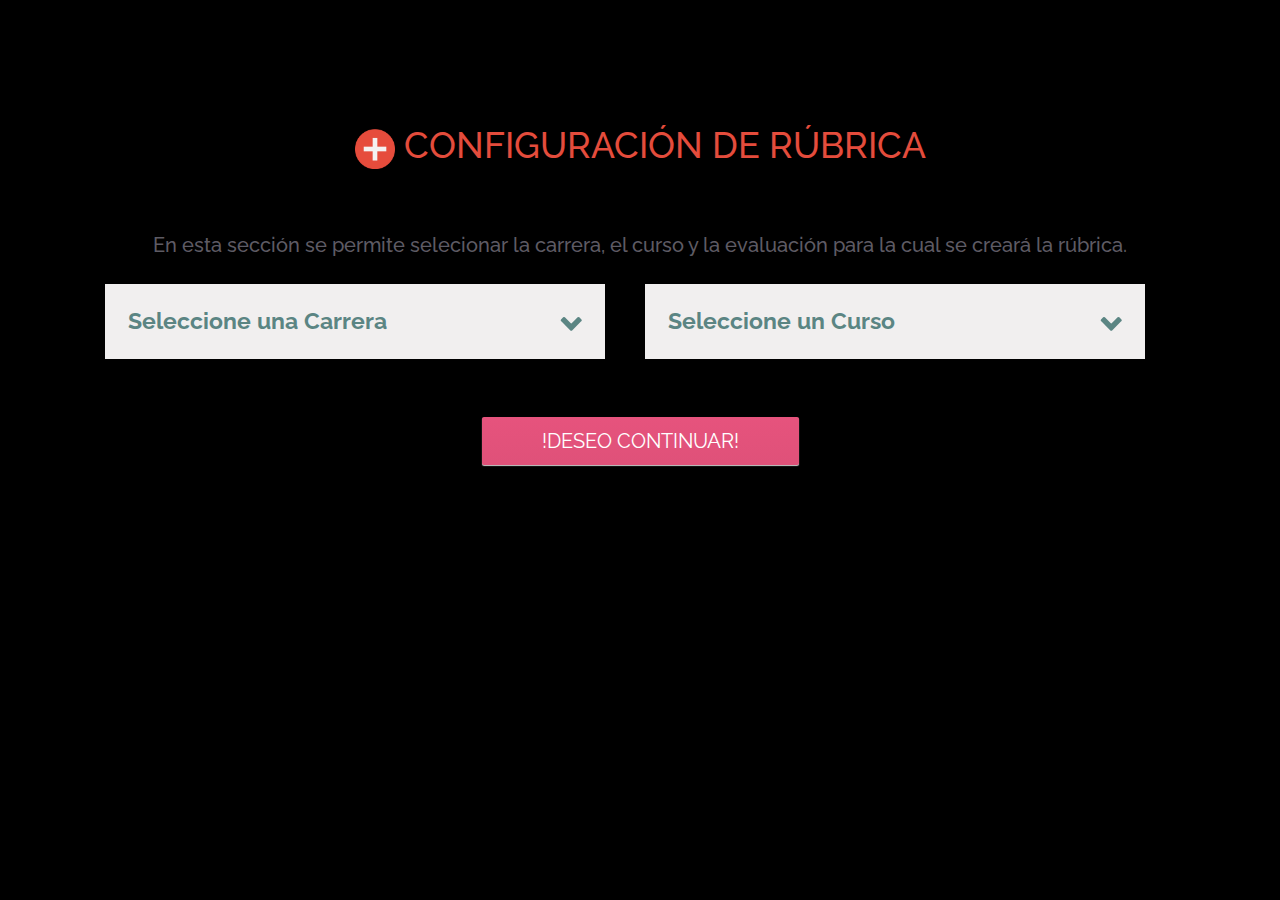
<file: index.html>
<!DOCTYPE html>
<html lang="">
	<head>
		<meta charset="utf-8">
		<meta http-equiv="X-UA-Compatible" content="IE=edge">
		<meta name="viewport" content="width=device-width, initial-scale=1">
		<title>Title Page</title>

		<!-- Bootstrap CSS -->
        <link rel="stylesheet" href="https://maxcdn.bootstrapcdn.com/bootstrap/4.0.0-beta/css/bootstrap.min.css" >
		<link href='http://fonts.googleapis.com/css?family=Raleway:400,300,700' rel='stylesheet' type='text/css'>
		<link rel="shortcut icon" href="../favicon.ico">
		<link rel="stylesheet" type="text/css" href="css/normalize.css" />
        <!--<link rel="stylesheet" type="text/css" href="css/demo.css" />-->
        <link rel="stylesheet" type="text/css" href="css/style.css">
		<link rel="stylesheet" type="text/css" href="css/cs-select.css" />
        <link rel="stylesheet" type="text/css" href="css/cs-skin-elastic.css" />
        <link href="css/styleButton.css" rel="stylesheet" />
        

		<!-- HTML5 Shim and Respond.js IE8 support of HTML5 elements and media queries -->
		<!-- WARNING: Respond.js doesn't work if you view the page via file:// -->
		<!--[if lt IE 9]>
			<script src="https://oss.maxcdn.com/libs/html5shiv/3.7.2/html5shiv.min.js"></script>
			<script src="https://oss.maxcdn.com/libs/respond.js/1.4.2/respond.min.js"></script>
        <![endif]-->
        
        <style>
            .titulo_creacion{
                color:#e44c3c;
            }
        </style>
	</head>
	<body>
        
        <div class="container">
            <div class="panel panel-default">
                  <div class="panel-heading">
                        
                        
                        <h1 class="titulo_creacion"><img src="img/agregar.png" class="img-responsive" alt="icono agregar" width="40"> CONFIGURACIÓN DE RÚBRICA</h1>
                        <h5 class="panel-title">En esta sección se permite selecionar la carrera, el curso y la evaluación para la cual se creará la rúbrica.</h5>
                        <br/>
                  </div>
                  <div class="panel-body">
                      
                      <div class="col-xs-12 col-sm-12 col-md-12 col-lg-12 row">
                          <div class="col-xs-6 col-sm-6 col-md-6 col-lg-6">
                            <select class="cs-select cs-skin-elastic">
                                <option value="" disabled selected>Seleccione una Carrera</option>
                                <option value="france" data-class="icon-software">Ingeniería de Software</option>
                                <option value="brazil" data-class="icon-sistemas">Ingeniería de Sistemas</option>
                                <option value="argentina" data-class="icon-ciencias">Ciencias de la Comp.</option>
                            </select>
                          </div>
                          <div class="col-xs-6 col-sm-6 col-md-6 col-lg-6">
                            <select class="cs-select cs-skin-elastic">
                                <option value="" disabled selected>Seleccione un Curso</option>
                                <option value="france" data-class="icon-curso">Taller de Proyecto I</option>
                                <option value="brazil" data-class="icon-curso">Taller de Proyecto II</option>
                            </select>
                              
                          </div>
                      </div>
                        <br/>
                        <br/>
                        <br/>
                      <div class="col-xs-12 col-sm-12 col-md-12 col-lg-12">
                                            
                            <a id="submitButton" href="#" class="progress-button red">!DESEO CONTINUAR!</a>

                            <!--
                          <div class="col-xs-6 col-sm-6 col-md-6 col-lg-6">
                              
                            <a id="actionButton" href="#" class="progress-button green" data-loading="Working.." data-finished="Finished!" data-type="background-bar">Action!</a>

                            <a id="generateButton" href="#" class="progress-button red" data-loading="Generating.." data-finished="Download" data-type="background-vertical">Generate</a>

                            <h1>Progress Control</h1>

                            <a id="controlButton" href="#" class="progress-button">Start</a>

                            <div class="control-area">
                                <a class="command increment">Increment</a>
                                <a class="command set-to-1">Set to 1%</a>
                                <a class="command set-to-50">Set to 50%</a>
                                <a class="command finish">Finish</a>
                            </div>
                          </div>
                          <div class="col-xs-6 col-sm-6 col-md-6 col-lg-6">
                              
                          </div>-->
                      </div>
                      

                  </div>
            </div>
        </div>
        
		<!-- jQuery -->
        <!-- Bootstrap JavaScript -->
        <script src="https://ajax.googleapis.com/ajax/libs/jquery/2.2.4/jquery.min.js"></script>
        <script src="https://maxcdn.bootstrapcdn.com/bootstrap/3.3.6/js/bootstrap.min.js" ></script>
		<script src="js/classie.js"></script>
        <script src="js/selectFx.js"></script>
		<script src="js/scriptButton.js"></script>

		<script>
			(function() {
				[].slice.call( document.querySelectorAll( 'select.cs-select' ) ).forEach( function(el) {	
					new SelectFx(el);
				} );
			})();
        </script>

        <script>

            $(document).ready(function(){
                

                $("#submitButton").click(function(){
                        
                    setTimeout( function(){ 
                        window.location.href = "demo.html";
                    }  , 2500 );
                });
                

            });

        </script>

        
	</body>
</html>
</file>
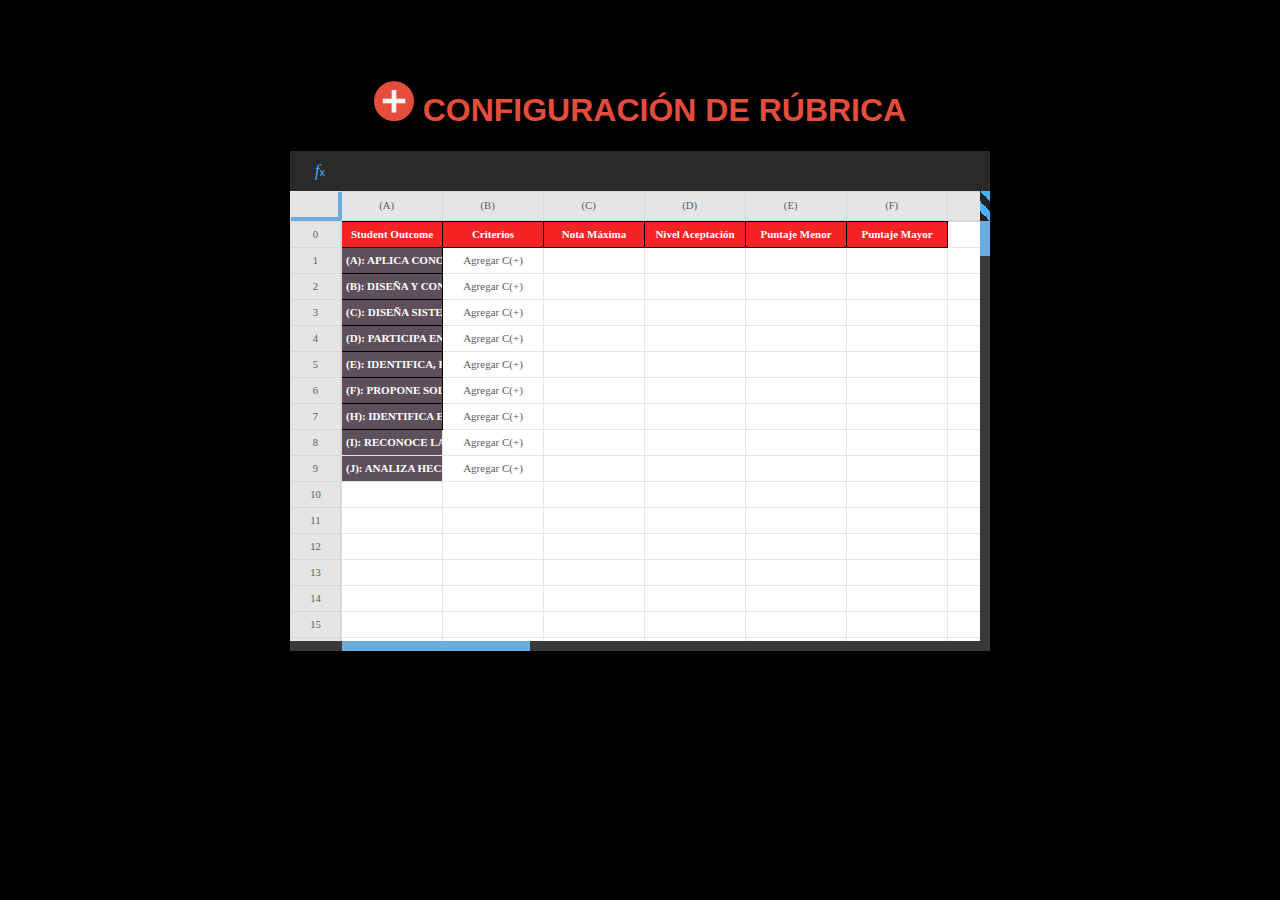
<file: demo.html>
﻿<!DOCTYPE html>
<html>
<head>
    <script src="https://ajax.googleapis.com/ajax/libs/jquery/2.1.3/jquery.min.js"></script>
    <link rel="stylesheet" type="text/css" href="css/style.css">
    <link href="css/ip.grid.css" rel="stylesheet" />

    <script>

        $(document).ready(function () {

            $('#demo').ip_Grid({ rows: 10000,  cols: 10 });

            $('#demo').ip_CellInput({ valueRAW:'Student Outcome', row: 0, col: 0 })
            
            //Rellenar los datos en duro
            $('#demo').ip_CellInput({ valueRAW:"(A): APLICA CONOCIMIENTOS DE MATEMÁTICAS, CIENCIAS, COMPUTACIÓN E INGENIERÍA", row: 1, col: 0 })   
            $('#demo').ip_CellInput({ valueRAW:"(B): DISEÑA Y CONDUCE EXPERIMENTOS EN BASE AL ANÁLISIS E INTERPRETACIÓN DE DATOS.", row: 2, col: 0 })   
            $('#demo').ip_CellInput({ valueRAW:"(C): DISEÑA SISTEMAS, COMPONENTES O PROCESOS PARA ENCONTRAR SOLUCIONES EN LA ATENCIÓN DE NECESIDADES TENIENDO EN CUENTA RESTRICCIONES ECONÓMICAS, SOCIALES, POLÍTICAS, ÉTICAS, DE SALUD Y SEGURIDAD Y OTRAS PROPIAS DEL ENTORNO EMPRESARIAL.", row: 3, col: 0 })  
            $('#demo').ip_CellInput({ valueRAW:"(D): PARTICIPA EN EQUIPOS MULTIDISCIPLINARIOS DESARROLLANDO SUS TAREAS CON PROFESIONALES DE DIFERENTES ESPECIALIDADES O DOMINIOS DE APLICACIÓN.", row: 4, col: 0 })  
            $('#demo').ip_CellInput({ valueRAW:"(E): IDENTIFICA, FORMULA Y RESUELVE PROBLEMAS DE INGENIERÍA.", row: 5, col: 0 })  
            $('#demo').ip_CellInput({ valueRAW:"(F): PROPONE SOLUCIONES EN INGENIERÍA DE SOFTWARE CON RESPONSABILIDAD PROFESIONAL Y ÉTICA", row: 6, col: 0 })  
            $('#demo').ip_CellInput({ valueRAW:"(H): IDENTIFICA EL IMPACTO DE LAS SOLUCIONES de software en el contexto global, económico y del entorno en la sociedad", row: 7, col: 0 })  
            $('#demo').ip_CellInput({ valueRAW:"(I): RECONOCE LA NECESIDAD DE MANTENER SUS CONOCIMIENTOS ACTUALIZADOS.", row: 8, col: 0 })  
            $('#demo').ip_CellInput({ valueRAW:" (J): ANALIZA HECHOS DEL MUNDO CONTEMPORÁNEO IDENTIFICANDO EL IMPACTO EN EL DESEMPEÑO PROFESIONAL DE INGENIERÍA.", row: 9, col: 0 })  




            //Header textos 
            $('#demo').ip_CellInput({ valueRAW:'Criterios', row: 0, col: 1 })
            $('#demo').ip_CellInput({ valueRAW:'Nota Máxima', row: 0, col: 2 })
            $('#demo').ip_CellInput({ valueRAW:'Nivel Aceptación', row: 0, col: 3 })
            $('#demo').ip_CellInput({ valueRAW:'Puntaje Menor', row: 0, col: 4 })
            $('#demo').ip_CellInput({ valueRAW:'Puntaje Mayor', row: 0, col: 5 })
            $('#demo').ip_CellInput({ valueRAW:'Agregar C(+)', row: 1, col: 1 })
            $('#demo').ip_CellInput({ valueRAW:'Agregar C(+)', row: 2, col: 1 })
            $('#demo').ip_CellInput({ valueRAW:'Agregar C(+)', row: 3, col: 1 })
            $('#demo').ip_CellInput({ valueRAW:'Agregar C(+)', row: 4, col: 1 })
            $('#demo').ip_CellInput({ valueRAW:'Agregar C(+)', row: 5, col: 1 })
            $('#demo').ip_CellInput({ valueRAW:'Agregar C(+)', row: 6, col: 1 })
            $('#demo').ip_CellInput({ valueRAW:'Agregar C(+)', row: 7, col: 1 })
            $('#demo').ip_CellInput({ valueRAW:'Agregar C(+)', row: 8, col: 1 })
            $('#demo').ip_CellInput({ valueRAW:'Agregar C(+)', row: 9, col: 1 })

            $('#demo').ip_FormatCell({ style:'font-weight:bold; background-color:#f52424; color:white;',range:[{ startRow:0, startCol:0, endRow:0, endCol:5 }] })
            $('#demo').ip_FormatCell({ style:'font-weight:bold; background-color:#5d505b; color:white;',range:[{ startRow:1, startCol:0, endRow:9, endCol:0 }] })

            $('#demo').ip_Border({ borderSize:'1', borderPlacement:'all', range:[{ startRow:0, startCol:0, endRow:0, endCol:5 }] })
            $('#demo').ip_Border({ borderSize:'1', borderPlacement:'all', range:[{ startRow:0, startCol:0, endRow:7, endCol:0 }] })

            //$('#demo').ip_FormatCell({ style:'background-color:green; color:white;',range:[{ startRow:1, startCol:1, endRow:1, endCol:1 }] })

            var columnaNotamaximaAgregada = false;
            var columnAnterior= -1;
            var rowAnterior = -1;

            var SectionCriterio = "SECTIONCRITERIO";
            var SectionNivel = "SECTIONNIVEL";

            var ColOutcome = 0;
            var ColCriterio =1;
            var ColNotaMaxima = 2;
            var ColNivelAceptacion=3;
            var ColPuntajeMenor = 4;
            var ColPuntajeMayor = 5; 


            //Variable para considerar un row más cuando agregas un nuevo NIvel o Criterio
            var NewRow = false;
            
            var NewRowCriterio = -1;
            var NewRowNivel = -1; 



            var data =[];
            var dataAltura=[];

            function initOutcome(){
                 for(var i=0;i<9;i++){
                      data[i]=[];
                 }
            }
            initOutcome();
            function NivelAceptacion(nivelAceptacion, puntajeMenor, puntajeMayor){
                 return  {nivelAceptacion:nivelAceptacion, puntajeMenor:puntajeMenor, puntajeMayor :puntajeMayor};
            }
            function Criterio(nombreCriterio,notaMaxima, niveles){
                 return {nombre:nombreCriterio , notaMaxima: notaMaxima, niveles:[]};
            }
            function PushNivelEnCriterio(OutcomeIndex,CriterioIndex, nivel){

                 if(data==null)return;
                 if(data[OutcomeIndex].length==0)return;
                 if(data[OutcomeIndex].length<CriterioIndex) return;

                 data[OutcomeIndex][CriterioIndex].niveles.push(nivel);

                 if(dataAltura[OutcomeIndex]!=null)
                  dataAltura[OutcomeIndex] = dataAltura[OutcomeIndex]+ 1;
                 else
                    dataAltura[OutcomeIndex] = 1;

            }
            function PushCriterio(OutcomeIndex, criterio){
                data[OutcomeIndex].push(criterio);
            }
            function getCriterio(OutcomeIndex,CriterioIndex){
                 return data[OutcomeIndex][CriterioIndex];
            }

            function getNivel(OutcomeIndex,CriterioIndex,NivelIndex){

                 return data[OutcomeIndex][CriterioIndex][NivelIndex];
            }

            function onFocusOutcome(row){

                var altura= 0 ;

                for(var i=0;i<data.length;i++){
                    //log("****************Outcome " + i + ":");
                    var cantCriterios = data[i].length;
                    //log("Cantidad Criterios: " + cantCriterios);
                    if(cantCriterios==0) { 

                        altura= altura + 1; 
                        // console.log('row:' + row);
                        // console.log('altura:' + altura);
                        if(row<=altura)
                        {
                            return i;
                        }
                    }
                    //Recorremos los criterios
                    for(var j=0;j< cantCriterios; j++){

                        var cantNiveles = data[i][j].niveles.length;

                        console.log('********Cant Niveles *********:' + cantNiveles);

                        if(cantNiveles==0)
                            altura = altura + 1;
                        else
                        {
                            //Cuando se agrega una row, existe un desbalance de unidad de row
                            if(NewRow==true) cantNiveles= cantNiveles + 1;
                            altura = altura + cantNiveles;

                        }

                        if(row<= altura)
                            return i;
                    }


                }

                return -1;
            }

            function onFocusCriterio(row){

                var altura= 0 ;

                for(var i=0;i<data.length;i++){
                    //log("****************Outcome " + i + ":");
                    var cantCriterios = data[i].length;
                    //log("Cantidad Criterios: " + cantCriterios);
                    if(cantCriterios==0) { 

                        altura= altura + 1; 
                        // console.log('row:' + row);
                        // console.log('altura:' + altura);
                        if(row<=altura)
                        {
                            return row;
                        }
                    }
                    //Recorremos los criterios
                    for(var j=0;j< cantCriterios; j++){

                        var cantNiveles = data[i][j].niveles.length;

                        if(cantNiveles==0)
                            altura = altura + 1;
                        else
                        {

                            if(NewRow==true) cantNiveles= cantNiveles + 1;

                            altura = altura + cantNiveles;
                        }

                        if(row<= altura)
                            return j;
                    }


                }

                return -1;
            }


            // Funcion para obtener la altura por un outcome seleccionado: Usado para agregar un criterio al outcome
            function getAlturaByOutcome(outcomeIndex){

                    var altura= 0 ;
                    if(outcomeIndex==-1) return -1;
                
                    //log("****************Outcome " + i + ":");
                    var cantCriterios = data[outcomeIndex].length;
                    //log("Cantidad Criterios: " + cantCriterios);
                    if(cantCriterios==0) { 
                        return altura + 1;
                    }
                    //Recorremos los criterios
                    for(var j=0;j< cantCriterios; j++){

                        var cantNiveles = data[outcomeIndex][j].niveles.length;

                        if(cantNiveles==0)
                            altura = altura + 1;
                        else
                        {

                            if(NewRow==true) cantNiveles= cantNiveles + 1;

                            altura = altura + cantNiveles;
                        }
                    }

                    return altura;
            }
            function getAlturaByCriterio(outcomeIndex, outcomeCriterio){

                    var altura= 0 ;
                    if(outcomeIndex==-1) return -1;
                
                    //log("****************Outcome " + i + ":");
                    var cantCriterios = data[outcomeIndex].length;
                    //log("Cantidad Criterios: " + cantCriterios);
                    if(cantCriterios==0) { 
                        return altura + 1;
                    }
                    //Recorremos los criterios
                    for(var j=0;j< cantCriterios; j++){

                        var cantNiveles = data[outcomeIndex][j].niveles.length;

                        if(cantNiveles==0)
                            altura = altura + 1;
                        else
                        {

                            if(NewRow==true) cantNiveles= cantNiveles + 1;
                            altura = altura + cantNiveles;
                        }
                        if(cantCriterios==outcomeCriterio)
                            break;
                    }

                    return altura;
            }
            //Validar para agregar el texto (Agregar C(+))
            function verificarRowAnteriorCriterio(row,column){

                console.log('verificarRowAnteriorCriterio');
                if(column!=1)
                    return

                var valor = getValueInCell(row,column);
                //console.log('Valor en anterior columna' + valor);
                //Tengo que igualar a vacio "" porque cada ves que hago un focus a la celda en Agregar C(+)
                //borro la celda para dar una mejor experiencia al usuario
                if(valor==""){
                    //Verificar que el outcome de la izquierda esté lleno A,B,C
                   //  // Debo validar con la altura de row nomás

                   var outcomeIndex  = onFocusOutcome(row);

                   var enRangoRow = true;

                   if(enRangoRow){


                    var valorNombreOutcome = getValueInCell(row,column-1);
                    var valorNotaMaxima = getValueInCell(row,column+1);

                    if(valorNombreOutcome != "" && valorNotaMaxima =="")
                    {
                        setValueInCell(row,column, "Agregar C(+)");
                        return;
                    }

                    if(row == NewRowCriterio)
                    { 
                        setValueInCell(row,column, "Agregar C(+)");
                        return;
                    }

                    /*
                        //Si la columna a la izquierda está vacia , entonces elimino la fila
                     if(getValueInCell(row,column-1)=="")
                     {
                        //$('#demo').ip_RemoveRow({ row: row, count:1, mode: 'destroy' })
                     }
                     else{
                        setValueInCell(row,column, "Agregar C(+)");
                     }*/
                   }    
                    
                }
            }
            //Verificar para que el nivel de aceptación del focus anterior siga manteniendose escrito
            function verificarNivelAceptacionAnterior(row,column){
                console.log("verificarNivelAceptacionAnterior");

                if(column!=3)return;


                var valor = getValueInCell(row,column);

                if(valor==""){

                    var isValid = validCriterio(row,column);
                    if( isValid == true)
                    {   
                        console.log("Criterio Valido")
                        setValueInCellByJquery(row,column,"Agregar N(+)")

                    }
                }
            }

            function log(valor){
                console.log(valor);
            }

            function setValueInCell(row,column, text){


                $('#demo').ip_CellInput({ valueRAW:text, row: row, col: column })

                    // var id = "#demo_cell_"+row+"_"+column;
                    // $(id).find(".ip_grid_cell_innerContent").html(text);
            }
            function setValueInCellByJquery(row,column, text){


                     var id = "#demo_cell_"+row+"_"+column;
                     $(id).find(".ip_grid_cell_innerContent").html(text);
            }
            function getValueInCell(row,column){

                    var id = "#demo_cell_"+row+"_"+column;

                    var valor = $(id).find(".ip_grid_cell_innerContent").html();
                    return valor;
            }

            function AddNivelAlFinalizar(row){

                   var outcomeIndex = onFocusOutcome(row);
                   if(outcomeIndex == -1) return;

                   log('Agregando Nivel outcomeINdex: ' + outcomeIndex);

                   var NombreNivel = getValueInCell(row,ColNivelAceptacion);
                   var PuntajeMenor = getValueInCell(row,ColPuntajeMenor);
                   var PuntajeMayor = getValueInCell(row , ColPuntajeMayor);
                   $('#demo').ip_FormatCell({ style:'background-color:#ebf5c8;',range:[{ startRow:row, startCol:ColNivelAceptacion, endRow:row, endCol:ColPuntajeMayor }] })
                   $('#demo').ip_Border({ borderSize:'1', borderPlacement:'all', range:[{ startRow:row, startCol:ColNivelAceptacion, endRow:row, endCol:ColPuntajeMayor }] })
                   var indexCriterio = onFocusCriterio(row);
                   //console.log('indexCriterio:' + indexCriterio);
                   var nivel = NivelAceptacion(NombreNivel, PuntajeMenor, PuntajeMayor);
                   PushNivelEnCriterio(outcomeIndex,indexCriterio, nivel);
                   console.log(data);

                   NewRow = false;
                   NewRowNivel = -1;
            }

            function AddCriterioAlFinalizar(row){

                   var outcomeIndex = onFocusOutcome(row);
                   if(outcomeIndex == -1) return;
                   var NombreCriterio = getValueInCell(row,ColCriterio);
                   var NotaMaxima = getValueInCell(row,ColNotaMaxima);
                    $('#demo').ip_FormatCell({ style:'background-color:whitesmoke;',range:[{ startRow:row, startCol:ColCriterio, endRow:row, endCol:ColNotaMaxima }] })
                    $('#demo').ip_Border({ borderSize:'1', borderPlacement:'all', range:[{ startRow:row, startCol:ColCriterio, endRow:row, endCol:ColNotaMaxima }] })
                   PushCriterio(outcomeIndex, Criterio(NombreCriterio,NotaMaxima,[]));
                   log('Imprimiendo array data abet');
                   log(data);

                   NewRow= false;
                   NewRowCriterio = -1;
            }

            var ultimoOutcome = ""

            //Se activa cuando ya realizó el cambio en el texto del textbox
            //Esta función la utilizo para validar que el nombre de criterio sea ingresado primero, antes que la nota 
            $('#demo').on('ip_CellInput', function (event, args) { 

                    console.log('***********on ip_CellInput**********');
                    var row  = getRow();
                    var column  = getColumn();

                    var valorEnCelda  = getValueInCell(row,column);
                    //Si el valor de la celda , está vacia entonces no hay nada que hacer
                    if(valorEnCelda=="") return;


                    var typeSection = getSectionType(row,column);

                    switch(typeSection){
                        case SectionCriterio:{

                            switch(column){
                                case ColCriterio:{

                                }break;
                                case ColNotaMaxima:{

                                       var valorCeldaCriterio = getValueInCell(row,column-1);
                                        //Validar que el nombre del criterio se haya agregado a la izquierda
                                        if(valorCeldaCriterio=="Agregar C(+)"){
                                            alert('Primero debe ingresar el nombre del criterio por favor');
                                            setValueInCell(row,column,"");
                                            selectCell(row,column-1);
                                        }
                                        else{
                                            //alert('asdsad');
                                           setValueInCellByJquery(row,column+1,"Agregar N(+)");
                                           selectCell(row,column+1);

                                           AddCriterioAlFinalizar(row);

                                        }

                                }break;
                            }

                         

                        }break;
                        case SectionNivel:{

                            var nombreNivelAceptacion = getValueInCell(row,ColNivelAceptacion);
                            var puntajeMenor = getValueInCell(row,ColPuntajeMenor);
                            var puntajeMayor = getValueInCell(row,ColPuntajeMayor);

                            switch(column){
                                case ColNivelAceptacion:{
                                    if(nombreNivelAceptacion=="Agregar N(+)"){
                                        alert('Debes agregar un nombre de nivel válido');
                                        return;
                                    }
                                }break;
                                case ColPuntajeMenor:{

                                    if(nombreNivelAceptacion == "" || nombreNivelAceptacion=="Agregar N(+)"){
                                        alert('Primero debes agregar el nombre de nivel de aceptación');
                                        setValueInCell(row,column,"");
                                        selectCell(row,ColNivelAceptacion);
                                        return;
                                    }                                    

                                }break;
                                case ColPuntajeMayor:{

                                    if(nombreNivelAceptacion == "" || nombreNivelAceptacion=="Agregar N(+)"){
                                        alert('Primero debes agregar el nombre de nivel de aceptación');
                                        setValueInCell(row,column,"");
                                        selectCell(row,ColNivelAceptacion);
                                        return;
                                    }      
                                    if(puntajeMenor == "")   {
                                        alert('Primero debes agregar el puntaje menor.');
                                        setValueInCell(row,column,"");
                                        selectCell(row,ColPuntajeMenor);
                                        return;
                                    }
                                }break;
                            }

                            if(puntajeMayor != ""){
                                //Si todo está bien , entonces debo agregar un nuevo nivel

                                AddNivelAlFinalizar(row);
                            }


                        }break;
                        case "Default":{
                            log('Default error en on click input');
                        }break;
                    }

                  


                    //ultimoValor = getValueInCell(row,column);

                    //alert('valor cambiado');
            });
            function selectCell(row,column){
                $('#demo').ip_SelectCell({ row:row, col:column });
            }


            //Utilizo esta funcion para validar nomas q
            $('#demo').focus('ip_CellInput', function (event, args) { 
                    console.log("****************focus ip_CellInput***********************");

                    //ArregloCriterio.push(new Array(criterio,criterio));
                    var row = getRow();
                    var OutcomeIndex = onFocusOutcome(row);

                    log('OutcomeIndex: ');
                    log(OutcomeIndex);

                    var column = getColumn();
                    //Si hace focus a la columna de outcomes: significa que va a agregar un nuevo criterio
                    if(column == 0) return false;



                    var row  = getRow();
                    var column  = getColumn();
                    console.log("Row Anterior: " + rowAnterior);
                    console.log("Column Anterior: " + columnAnterior);
                    if(row!=rowAnterior || column!=columnAnterior)
                    {
                        verificarRowAnteriorCriterio(rowAnterior,columnAnterior);
                        verificarNivelAceptacionAnterior(rowAnterior,columnAnterior);
                    }

                    if(row==rowAnterior && column == columnAnterior)
                    {
                        return false;
                    }


                    columnAnterior = column;
                    rowAnterior = row;
                    console.log("Row: " + row);
                    console.log("Column: " + column);

                    var valorCelda = getValueInCell(row,column);
                    ultimoOutcome = valorCelda;

                    if(valorCelda == "Agregar C(+)")
                    {
                        console.log('Evento para agregar criterio');
                        deleteFormatAndText(row,column);
                        //deleteFormatAndText(row,column);
                        //cleanCurrentCell(row,column);
                    }

            })

            /*Para validar que no se ingrese caracteres especiales*/
            /*Está funcion solo funciona , cuando el textbox está en edición*/
            $('#demo').keydown('ip_CellInput', function (event, args) { 
                    console.log("****************keydown***********************");
                    
                    // var column = getColumn();

                    // if(column == 0){


                    //     setValueInCell(1,0,"Nombre xx");
                    //     selectCell(1,1);
                    //     return;
                    // }

                    // (+) 107
                    // (-) 109

                   // if(event.which === 107 && event.ctrlKey){

                    if(event.ctrlKey){

                        var row = getRow();
                        var column = getColumn();
                        var textCurrent = getValueInCell(row,column);
                        if(textCurrent=="")
                        {
                            return false;
                        }


                        var typeSection = getSectionType(row,column);
                        console.log("Section actual: " + typeSection);

                        switch(typeSection){
                            case SectionCriterio:{

                                    var indexOutcome = onFocusOutcome(row);
                                    //Aqui debo validar todos los criterios y outcome del index
                                    if(validCriterioWithMessages(row,column)){
                                        
                                        var alturaNuevaPosicion = getAlturaByOutcome(indexOutcome);
                                        var rowPosicionNuevo = alturaNuevaPosicion + 1;

                                        $('#demo').ip_InsertRow({ row:rowPosicionNuevo, appendTo: 'before', count: 1 })
                                        setValueInCellByJquery(rowPosicionNuevo,ColCriterio,"Agregar C(+)");
                                        selectCell(rowPosicionNuevo,column);
                                        NewRow = true;
                                        NewRowCriterio = rowPosicionNuevo;

                                        if(rowPosicionNuevo<=NewRowNivel)
                                            NewRowNivel = NewRowNivel + 1 

                                    }

                            }break;
                            case SectionNivel:{
                                    var criterioIndex = onFocusCriterio(row);
                                    var outcomeIndex = onFocusOutcome(row);

                                    var alturaNuevoNivel = getAlturaByCriterio(outcomeIndex,criterioIndex);
                                    log('criterioindex:' + criterioIndex);
                                    log('alturaNuevoNivel:' + alturaNuevoNivel);
                                    var rowPosicionNuevo =  alturaNuevoNivel+1;


                                    //Aqui debo validar que todos los niveles del criterio y outcome son validos
                                    if(validNivelAceptacionWithMessages(row,column)){
                                        $('#demo').ip_InsertRow({ row:rowPosicionNuevo, appendTo: 'before', count: 1 })
                                        setValueInCellByJquery(rowPosicionNuevo,ColNivelAceptacion,"Agregar N(+)");
                                        selectCell(rowPosicionNuevo,ColNivelAceptacion);
                                        NewRow = true;
                                        NewRowNivel = rowPosicionNuevo;

                                        if(NewRowCriterio <= rowPosicionNuevo)
                                            NewRowCriterio = NewRowCriterio + 1 


                                    }

                            }break;
                            case "Default":{
                                log("Me encuentro en otra sección que no es nivel , ni criterio")
                            }

                        }


                    }

                    if(event.which == 9 ){
                        //Usuario seleccionó TAB para pasar a la siguiente celda 
                        var row = getRow();
                        var column = getColumn();

                        var valor  = getValueInCell(row,column);
                        if(valor=="")return;

                        var nuevaColumna = getColumn()+1;

                        if(nuevaColumna==ColNivelAceptacion)
                        {

                           selectCell(getRow(),nuevaColumna);
                           AddCriterioAlFinalizar(row);
                        }
                        else{
                            selectCell(getRow(),nuevaColumna);
                        }


                    }
                    

            })
            
            function getSectionType(row,column){
                log('getSectionType');
                log("getSectionType column: " + column);
                log(ColNivelAceptacion);
                log(ColPuntajeMayor);
                    if(column>=ColCriterio && column<=ColNotaMaxima){
                        return SectionCriterio;
                    }
                    else if(column>=ColNivelAceptacion && column<=ColPuntajeMayor){
                        return SectionNivel;
                    }
                    else
                        return "Default";


            }


            // function getLimitSectionRow(row,column){
                    
            // }


            $(document).keypress(function(e) {
                console.log('keypress e');
            });

            function cleanCurrentCell(){
                var row = getRow();
                var column = getColumn();
                setValueInCell(row,column,"");
            }

            function getColumn(){
                    var column  = $(".ip_grid_cell_rangeselector_selected").attr("startcol");
                    return parseInt(column);
            }
            function getRow(){

                    var row  = $(".ip_grid_cell_rangeselector_selected").attr("startrow");
                    return parseInt(row);
            }

            function validCriterioWithMessages(row,column){

                    var colCriterio = 1;
                    var colNotaMaxima = 2;
                    var nombreCriterio = getValueInCell(row,colCriterio);

                    //alert("Nombre Criterio:" + nombreCriterio);

                    if(nombreCriterio == ""){ // Si el criterio en la fila seleccionada está vacio, entonces no puedes crear otro criterio
                        alert('Debes de terminar de agregar el criterio actual, para agregar uno nuevo. NombreCriterio');
                        return false;
                    }

                    var notaMaximaCriterio = getValueInCell(row,colNotaMaxima);

                    if(notaMaximaCriterio==""){
                        alert('Debes de terminar de agregar el criterio actual, para agregar uno nuevo. NotaMaxima');
                        return false;
                    }


                    return true;
            }
            function validCriterio(row,column){

                    var colCriterio = 1;
                    var colNotaMaxima = 2;
                    var nombreCriterio = getValueInCell(row,colCriterio);
                    var notaMaximaCriterio = getValueInCell(row,colNotaMaxima);

                    if(nombreCriterio.trim() == "" || notaMaximaCriterio.trim()==""){ // Si el criterio en la fila seleccionada está vacio, entonces no puedes crear otro criterio
                        
                        return false;
                    }

                    return true;
            }

            function validNivelAceptacion(row,column){

                    var nombreNivel = getValueInCell(row,ColNivelAceptacion);
                    var puntajeMenor = getValueInCell(row,ColPuntajeMenor);
                    var puntajeMayor = getValueInCell(row,ColPuntajeMayor);
                    if(nombreNivel.trim() == "" || puntajeMenor.trim()=="" || puntajeMayor.trim()== ""){ // Si el criterio en la fila seleccionada está vacio, entonces no puedes crear otro criterio
                        
                        return false;
                    }

                    return true;
            }
            function validNivelAceptacionWithMessages(row,column){

                    var nombreNivel = getValueInCell(row,ColNivelAceptacion);

                    if(nombreNivel.trim()=="")
                    {
                        alert('Para agregar un nuevo nivel de aceptación, debe terminar de rellenar el nombre del nivel de aceptación');
                        return false;
                    }

                    var puntajeMenor = getValueInCell(row,ColPuntajeMenor);
                    if(puntajeMenor.trim()=="")
                    {
                        alert('Para agregar un nuevo nivel de aceptación, debe terminar de rellenar el puntaje menor del nivel de aceptación');
                        return false;
                    }

                    var puntajeMayor = getValueInCell(row,ColPuntajeMayor);
                    
                    if(puntajeMayor.trim()=="")
                    {
                        alert('Para agregar un nuevo nivel de aceptación, debe terminar de rellenar el puntaje mayor del nivel de aceptación');
                        return false;
                    }

                    return true;
            }
         

            function deleteFormatAndText(row,column){
                        //Borrar el valor de la celda
                        //$('#demo').ip_CellInput({ valueRAW:'', row: row, col: column })
                        setValueInCellByJquery(row,column,"");
                        //Borrar formato 
                        //$('#demo').ip_FormatCell({ style:'',range:[{ startRow:row, startCol:column, endRow:row, endCol:column }] })
            }


        });

    </script>

    <style>
        body {
            font-family: Arial;
            color: white;
            background-color: black;
            margin: 0;
            padding: 60px;
            position:relative;
        }

        a { color:#46b3ff; text-decoration:dotted; }

        .gridContainer {

            position:relative;
            width:700px;
            height:500px;
        }

        #demo {

            width:100%;
            height:100%;
        }
    </style>

    <title>ip.grid demo</title>

</head>
<body>
    <style>
        .gridContainer{
            margin:0 auto;
        }
        body{
            text-align: center;

        }
        .titulo_creacion{
            color:#e44c3c;
        }
</style>
<div class="container">
 <h1 class="titulo_creacion"><img src="img/agregar.png" class="img-responsive" alt="icono agregar" width="40"> CONFIGURACIÓN DE RÚBRICA</h1>
    <p></p>
    <div class="gridContainer">
        <div id="demo"></div>
    </div>
</div>
   
    
</body>

    <script src="scripts/jquery-ui-1.9.2.custom.min.js"></script>    
    <script src="scripts/ip.grid.js"></script>
</html>
</file>
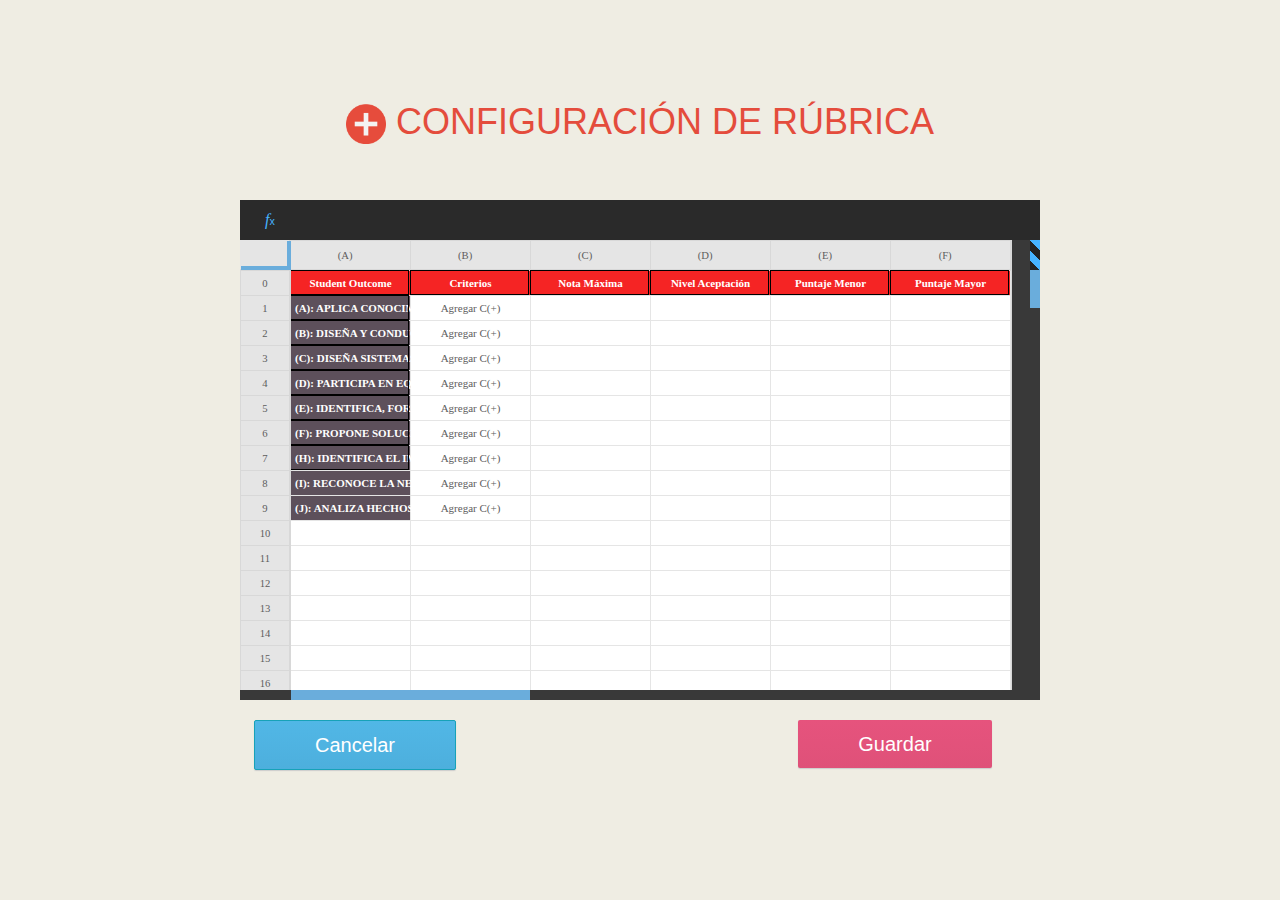
<file: demo2.html>
<!DOCTYPE html>
<html>
<head>
    <link rel="stylesheet" href="https://maxcdn.bootstrapcdn.com/bootstrap/4.0.0-beta/css/bootstrap.min.css" >
    <script src="https://ajax.googleapis.com/ajax/libs/jquery/2.1.3/jquery.min.js"></script>
    <link rel="stylesheet" type="text/css" href="css/style.css">
    <link href="css/ip.grid.css" rel="stylesheet" />
    <link rel="stylesheet" type="text/css" href="css/ns-default.css" />
    <link rel="stylesheet" type="text/css" href="css/ns-style-bar.css" />
    <link href="css/styleButton.css" rel="stylesheet" />

    <script>

        $(document).ready(function () {

            $('#demo').ip_Grid({ rows: 100,  cols: 6 });

            $('#demo').ip_CellInput({ valueRAW:'Student Outcome', row: 0, col: 0 })
            
            //Rellenar los datos en duro
            $('#demo').ip_CellInput({ valueRAW:"(A): APLICA CONOCIMIENTOS DE MATEMÁTICAS, CIENCIAS, COMPUTACIÓN E INGENIERÍA", row: 1, col: 0 })   
            $('#demo').ip_CellInput({ valueRAW:"(B): DISEÑA Y CONDUCE EXPERIMENTOS EN BASE AL ANÁLISIS E INTERPRETACIÓN DE DATOS.", row: 2, col: 0 })   
            $('#demo').ip_CellInput({ valueRAW:"(C): DISEÑA SISTEMAS, COMPONENTES O PROCESOS PARA ENCONTRAR SOLUCIONES EN LA ATENCIÓN DE NECESIDADES TENIENDO EN CUENTA RESTRICCIONES ECONÓMICAS, SOCIALES, POLÍTICAS, ÉTICAS, DE SALUD Y SEGURIDAD Y OTRAS PROPIAS DEL ENTORNO EMPRESARIAL.", row: 3, col: 0 })  
            $('#demo').ip_CellInput({ valueRAW:"(D): PARTICIPA EN EQUIPOS MULTIDISCIPLINARIOS DESARROLLANDO SUS TAREAS CON PROFESIONALES DE DIFERENTES ESPECIALIDADES O DOMINIOS DE APLICACIÓN.", row: 4, col: 0 })  
            $('#demo').ip_CellInput({ valueRAW:"(E): IDENTIFICA, FORMULA Y RESUELVE PROBLEMAS DE INGENIERÍA.", row: 5, col: 0 })  
            $('#demo').ip_CellInput({ valueRAW:"(F): PROPONE SOLUCIONES EN INGENIERÍA DE SOFTWARE CON RESPONSABILIDAD PROFESIONAL Y ÉTICA", row: 6, col: 0 })  
            $('#demo').ip_CellInput({ valueRAW:"(H): IDENTIFICA EL IMPACTO DE LAS SOLUCIONES de software en el contexto global, económico y del entorno en la sociedad", row: 7, col: 0 })  
            $('#demo').ip_CellInput({ valueRAW:"(I): RECONOCE LA NECESIDAD DE MANTENER SUS CONOCIMIENTOS ACTUALIZADOS.", row: 8, col: 0 })  
            $('#demo').ip_CellInput({ valueRAW:" (J): ANALIZA HECHOS DEL MUNDO CONTEMPORÁNEO IDENTIFICANDO EL IMPACTO EN EL DESEMPEÑO PROFESIONAL DE INGENIERÍA.", row: 9, col: 0 })  




            //Header textos 
            $('#demo').ip_CellInput({ valueRAW:'Criterios', row: 0, col: 1 })
            $('#demo').ip_CellInput({ valueRAW:'Nota Máxima', row: 0, col: 2 })
            $('#demo').ip_CellInput({ valueRAW:'Nivel Aceptación', row: 0, col: 3 })
            $('#demo').ip_CellInput({ valueRAW:'Puntaje Menor', row: 0, col: 4 })
            $('#demo').ip_CellInput({ valueRAW:'Puntaje Mayor', row: 0, col: 5 })
            $('#demo').ip_CellInput({ valueRAW:'Agregar C(+)', row: 1, col: 1 })
            $('#demo').ip_CellInput({ valueRAW:'Agregar C(+)', row: 2, col: 1 })
            $('#demo').ip_CellInput({ valueRAW:'Agregar C(+)', row: 3, col: 1 })
            $('#demo').ip_CellInput({ valueRAW:'Agregar C(+)', row: 4, col: 1 })
            $('#demo').ip_CellInput({ valueRAW:'Agregar C(+)', row: 5, col: 1 })
            $('#demo').ip_CellInput({ valueRAW:'Agregar C(+)', row: 6, col: 1 })
            $('#demo').ip_CellInput({ valueRAW:'Agregar C(+)', row: 7, col: 1 })
            $('#demo').ip_CellInput({ valueRAW:'Agregar C(+)', row: 8, col: 1 })
            $('#demo').ip_CellInput({ valueRAW:'Agregar C(+)', row: 9, col: 1 })

            $('#demo').ip_ResizeColumn({ columns: [-1], size: 120 })

            $('#demo').ip_FormatCell({ style:'font-weight:bold; background-color:#f52424; color:white;',range:[{ startRow:0, startCol:0, endRow:0, endCol:5 }] })
            $('#demo').ip_FormatCell({ style:'font-weight:bold; background-color:#5d505b; color:white;',range:[{ startRow:1, startCol:0, endRow:9, endCol:0 }] })

            $('#demo').ip_Border({ borderSize:'1', borderPlacement:'all', range:[{ startRow:0, startCol:0, endRow:0, endCol:5 }] })
            $('#demo').ip_Border({ borderSize:'1', borderPlacement:'all', range:[{ startRow:0, startCol:0, endRow:7, endCol:0 }] })

            //$('#demo').ip_FormatCell({ style:'background-color:green; color:white;',range:[{ startRow:1, startCol:1, endRow:1, endCol:1 }] })

            var columnaNotamaximaAgregada = false;
            var columnAnterior= -1;
            var rowAnterior = -1;

            var SectionCriterio = "SECTIONCRITERIO";
            var SectionNivel = "SECTIONNIVEL";

            var ColOutcome = 0;
            var ColCriterio =1;
            var ColNotaMaxima = 2;
            var ColNivelAceptacion=3;
            var ColPuntajeMenor = 4;
            var ColPuntajeMayor = 5; 


            //Variable para considerar un row más cuando agregas un nuevo NIvel o Criterio
            var NewRow = false;
            
            var NewRowCriterio = -1;
            var NewRowNivel = -1; 



            var data =[];
            var dataAltura=[];

            function initOutcome(){
                 for(var i=0;i<9;i++){
                      data[i]=[];
                 }
            }
            initOutcome();
            function NivelAceptacion(nivelAceptacion, puntajeMenor, puntajeMayor){
                 return  {nivelAceptacion:nivelAceptacion, puntajeMenor:puntajeMenor, puntajeMayor :puntajeMayor};
            }
            function Criterio(nombreCriterio,notaMaxima, niveles){
                 return {nombre:nombreCriterio , notaMaxima: notaMaxima, niveles:[]};
            }
            function PushNivelEnCriterio(OutcomeIndex,CriterioIndex, nivel){

                 if(data==null)return;
                 if(data[OutcomeIndex].length==0)return;
                 if(data[OutcomeIndex].length<CriterioIndex) return;

                 data[OutcomeIndex][CriterioIndex].niveles.push(nivel);

                 if(dataAltura[OutcomeIndex]!=null)
                  dataAltura[OutcomeIndex] = dataAltura[OutcomeIndex]+ 1;
                 else
                    dataAltura[OutcomeIndex] = 1;

            }
            function PushCriterio(OutcomeIndex, criterio){
                data[OutcomeIndex].push(criterio);
            }
            function getCriterio(OutcomeIndex,CriterioIndex){
                 return data[OutcomeIndex][CriterioIndex];
            }

            function getNivel(OutcomeIndex,CriterioIndex,NivelIndex){

                 return data[OutcomeIndex][CriterioIndex][NivelIndex];
            }

            function onFocusOutcome(row){

                var altura= 0 ;

                for(var i=0;i<data.length;i++){
                    //log("****************Outcome " + i + ":");
                    var cantCriterios = data[i].length;
                    //log("Cantidad Criterios: " + cantCriterios);
                    if(cantCriterios==0) { 

                        altura= altura + 1; 
                        // console.log('row:' + row);
                        // console.log('altura:' + altura);
                        if(row<=altura)
                        {
                            return i;
                        }
                    }
                    //Recorremos los criterios
                    for(var j=0;j< cantCriterios; j++){

                        var cantNiveles = data[i][j].niveles.length;

                        console.log('********Cant Niveles *********:' + cantNiveles);

                        if(cantNiveles==0)
                            altura = altura + 1;
                        else
                        {
                            //Cuando se agrega una row, existe un desbalance de unidad de row
                            if(NewRow==true) cantNiveles= cantNiveles + 1;
                            altura = altura + cantNiveles;

                        }

                        if(row<= altura)
                            return i;
                    }


                }

                return -1;
            }

            function onFocusCriterio(row){

                var altura= 0 ;

                for(var i=0;i<data.length;i++){
                    //log("****************Outcome " + i + ":");
                    var cantCriterios = data[i].length;
                    //log("Cantidad Criterios: " + cantCriterios);
                    if(cantCriterios==0) { 

                        altura= altura + 1; 
                        // console.log('row:' + row);
                        // console.log('altura:' + altura);
                        if(row<=altura)
                        {
                            return row;
                        }
                    }
                    //Recorremos los criterios
                    for(var j=0;j< cantCriterios; j++){

                        var cantNiveles = data[i][j].niveles.length;

                        if(cantNiveles==0)
                            altura = altura + 1;
                        else
                        {

                            if(NewRow==true) cantNiveles= cantNiveles + 1;

                            altura = altura + cantNiveles;
                        }

                        if(row<= altura)
                            return j;
                    }


                }

                return -1;
            }


            // Funcion para obtener la altura por un outcome seleccionado: Usado para agregar un criterio al outcome
            function getAlturaByOutcome(outcomeIndex){

                    var altura= 0 ;
                    if(outcomeIndex==-1) return -1;
                
                    //log("****************Outcome " + i + ":");
                    var cantCriterios = data[outcomeIndex].length;
                    //log("Cantidad Criterios: " + cantCriterios);
                    if(cantCriterios==0) { 
                        return altura + 1;
                    }
                    //Recorremos los criterios
                    for(var j=0;j< cantCriterios; j++){

                        var cantNiveles = data[outcomeIndex][j].niveles.length;

                        if(cantNiveles==0)
                            altura = altura + 1;
                        else
                        {

                            if(NewRow==true) cantNiveles= cantNiveles + 1;

                            altura = altura + cantNiveles;
                        }
                    }

                    return altura;
            }
            function getAlturaByCriterio(outcomeIndex, outcomeCriterio){

                    var altura= 0 ;
                    if(outcomeIndex==-1) return -1;
                
                    //log("****************Outcome " + i + ":");
                    var cantCriterios = data[outcomeIndex].length;
                    //log("Cantidad Criterios: " + cantCriterios);
                    if(cantCriterios==0) { 
                        return altura + 1;
                    }
                    //Recorremos los criterios
                    for(var j=0;j< cantCriterios; j++){

                        var cantNiveles = data[outcomeIndex][j].niveles.length;

                        if(cantNiveles==0)
                            altura = altura + 1;
                        else
                        {

                            if(NewRow==true) cantNiveles= cantNiveles + 1;
                            altura = altura + cantNiveles;
                        }
                        if(cantCriterios==outcomeCriterio)
                            break;
                    }

                    return altura;
            }
            //Validar para agregar el texto (Agregar C(+))
            function verificarRowAnteriorCriterio(row,column){

                console.log('verificarRowAnteriorCriterio');
                if(column!=1)
                    return

                var valor = getValueInCell(row,column);
                //console.log('Valor en anterior columna' + valor);
                //Tengo que igualar a vacio "" porque cada ves que hago un focus a la celda en Agregar C(+)
                //borro la celda para dar una mejor experiencia al usuario
                if(valor==""){
                    //Verificar que el outcome de la izquierda esté lleno A,B,C
                   //  // Debo validar con la altura de row nomás

                   var outcomeIndex  = onFocusOutcome(row);

                   var enRangoRow = true;

                   if(enRangoRow){


                    var valorNombreOutcome = getValueInCell(row,column-1);
                    var valorNotaMaxima = getValueInCell(row,column+1);

                    if(valorNombreOutcome != "" && valorNotaMaxima =="")
                    {
                        setValueInCell(row,column, "Agregar C(+)");
                        return;
                    }

                    if(row == NewRowCriterio)
                    { 
                        setValueInCell(row,column, "Agregar C(+)");
                        return;
                    }

                    /*
                        //Si la columna a la izquierda está vacia , entonces elimino la fila
                     if(getValueInCell(row,column-1)=="")
                     {
                        //$('#demo').ip_RemoveRow({ row: row, count:1, mode: 'destroy' })
                     }
                     else{
                        setValueInCell(row,column, "Agregar C(+)");
                     }*/
                   }    
                    
                }
            }
            //Verificar para que el nivel de aceptación del focus anterior siga manteniendose escrito
            function verificarNivelAceptacionAnterior(row,column){
                console.log("verificarNivelAceptacionAnterior");

                if(column!=3)return;


                var valor = getValueInCell(row,column);

                if(valor==""){

                    var isValid = validCriterio(row,column);
                    if( isValid == true)
                    {   
                        console.log("Criterio Valido")
                        setValueInCellByJquery(row,column,"Agregar N(+)")

                    }
                }
            }

            function log(valor){
                console.log(valor);
            }

            function setValueInCell(row,column, text){


                $('#demo').ip_CellInput({ valueRAW:text, row: row, col: column })

                    // var id = "#demo_cell_"+row+"_"+column;
                    // $(id).find(".ip_grid_cell_innerContent").html(text);
            }
            function setValueInCellByJquery(row,column, text){


                     var id = "#demo_cell_"+row+"_"+column;
                     $(id).find(".ip_grid_cell_innerContent").html(text);
            }
            function getValueInCell(row,column){

                    var id = "#demo_cell_"+row+"_"+column;

                    var valor = $(id).find(".ip_grid_cell_innerContent").html();
                    return valor;
            }

            function AddNivelAlFinalizar(row){

                   var outcomeIndex = onFocusOutcome(row);
                   if(outcomeIndex == -1) return;

                   log('Agregando Nivel outcomeINdex: ' + outcomeIndex);

                   var NombreNivel = getValueInCell(row,ColNivelAceptacion);
                   var PuntajeMenor = getValueInCell(row,ColPuntajeMenor);
                   var PuntajeMayor = getValueInCell(row , ColPuntajeMayor);
                   $('#demo').ip_FormatCell({ style:'background-color:#ebf5c8;',range:[{ startRow:row, startCol:ColNivelAceptacion, endRow:row, endCol:ColPuntajeMayor }] })
                   $('#demo').ip_Border({ borderSize:'1', borderPlacement:'all', range:[{ startRow:row, startCol:ColNivelAceptacion, endRow:row, endCol:ColPuntajeMayor }] })
                   var indexCriterio = onFocusCriterio(row);
                   //console.log('indexCriterio:' + indexCriterio);
                   var nivel = NivelAceptacion(NombreNivel, PuntajeMenor, PuntajeMayor);
                   PushNivelEnCriterio(outcomeIndex,indexCriterio, nivel);
                   console.log(data);

                   NewRow = false;
                   NewRowNivel = -1;

                   notificar('Nivel aceptación agregado satisfactoriamente');
            }

            function AddCriterioAlFinalizar(row){

                   var outcomeIndex = onFocusOutcome(row);
                   if(outcomeIndex == -1) return;
                   var NombreCriterio = getValueInCell(row,ColCriterio);
                   var NotaMaxima = getValueInCell(row,ColNotaMaxima);
                    $('#demo').ip_FormatCell({ style:'background-color:whitesmoke;',range:[{ startRow:row, startCol:ColCriterio, endRow:row, endCol:ColNotaMaxima }] })
                    $('#demo').ip_Border({ borderSize:'1', borderPlacement:'all', range:[{ startRow:row, startCol:ColCriterio, endRow:row, endCol:ColNotaMaxima }] })
                   PushCriterio(outcomeIndex, Criterio(NombreCriterio,NotaMaxima,[]));
                   log('Imprimiendo array data abet');
                   log(data);

                   NewRow= false;
                   NewRowCriterio = -1;

                   notificar('Criterio agregado satisfactoriamente');
            }

            var ultimoOutcome = ""

            //Se activa cuando ya realizó el cambio en el texto del textbox
            //Esta función la utilizo para validar que el nombre de criterio sea ingresado primero, antes que la nota 
            $('#demo').on('ip_CellInput', function (event, args) { 

                    console.log('***********on ip_CellInput**********');
                    var row  = getRow();
                    var column  = getColumn();

                    var valorEnCelda  = getValueInCell(row,column);
                    //Si el valor de la celda , está vacia entonces no hay nada que hacer
                    if(valorEnCelda=="") return;


                    var typeSection = getSectionType(row,column);

                    switch(typeSection){
                        case SectionCriterio:{

                            switch(column){
                                case ColCriterio:{

                                }break;
                                case ColNotaMaxima:{

                                       var valorCeldaCriterio = getValueInCell(row,column-1);
                                        //Validar que el nombre del criterio se haya agregado a la izquierda
                                        if(valorCeldaCriterio=="Agregar C(+)"){
                                            alert('Primero debe ingresar el nombre del criterio por favor');
                                            setValueInCell(row,column,"");
                                            selectCell(row,column-1);
                                        }
                                        else{
                                            //alert('asdsad');
                                           setValueInCellByJquery(row,column+1,"Agregar N(+)");
                                           selectCell(row,column+1);

                                           AddCriterioAlFinalizar(row);

                                        }

                                }break;
                            }

                         

                        }break;
                        case SectionNivel:{

                            var nombreNivelAceptacion = getValueInCell(row,ColNivelAceptacion);
                            var puntajeMenor = getValueInCell(row,ColPuntajeMenor);
                            var puntajeMayor = getValueInCell(row,ColPuntajeMayor);

                            switch(column){
                                case ColNivelAceptacion:{
                                    if(nombreNivelAceptacion=="Agregar N(+)"){
                                        alert('Debes agregar un nombre de nivel válido');
                                        return;
                                    }
                                }break;
                                case ColPuntajeMenor:{

                                    if(nombreNivelAceptacion == "" || nombreNivelAceptacion=="Agregar N(+)"){
                                        alert('Primero debes agregar el nombre de nivel de aceptación');
                                        setValueInCell(row,column,"");
                                        selectCell(row,ColNivelAceptacion);
                                        return;
                                    }                                    

                                }break;
                                case ColPuntajeMayor:{

                                    if(nombreNivelAceptacion == "" || nombreNivelAceptacion=="Agregar N(+)"){
                                        alert('Primero debes agregar el nombre de nivel de aceptación');
                                        setValueInCell(row,column,"");
                                        selectCell(row,ColNivelAceptacion);
                                        return;
                                    }      
                                    if(puntajeMenor == "")   {
                                        alert('Primero debes agregar el puntaje menor.');
                                        setValueInCell(row,column,"");
                                        selectCell(row,ColPuntajeMenor);
                                        return;
                                    }
                                }break;
                            }

                            if(puntajeMayor != ""){
                                //Si todo está bien , entonces debo agregar un nuevo nivel

                                AddNivelAlFinalizar(row);
                            }


                        }break;
                        case "Default":{
                            log('Default error en on click input');
                        }break;
                    }

                  


                    //ultimoValor = getValueInCell(row,column);

                    //alert('valor cambiado');
            });
            function selectCell(row,column){
                $('#demo').ip_SelectCell({ row:row, col:column });
            }


            //Utilizo esta funcion para validar nomas q
            $('#demo').focus('ip_CellInput', function (event, args) { 
                    console.log("****************focus ip_CellInput***********************");

                    //ArregloCriterio.push(new Array(criterio,criterio));
                    var row = getRow();
                    var OutcomeIndex = onFocusOutcome(row);

                    log('OutcomeIndex: ');
                    log(OutcomeIndex);

                    var column = getColumn();
                    //Si hace focus a la columna de outcomes: significa que va a agregar un nuevo criterio
                    if(column == 0) return false;



                    var row  = getRow();
                    var column  = getColumn();
                    console.log("Row Anterior: " + rowAnterior);
                    console.log("Column Anterior: " + columnAnterior);
                    if(row!=rowAnterior || column!=columnAnterior)
                    {
                        verificarRowAnteriorCriterio(rowAnterior,columnAnterior);
                        verificarNivelAceptacionAnterior(rowAnterior,columnAnterior);
                    }

                    if(row==rowAnterior && column == columnAnterior)
                    {
                        return false;
                    }


                    columnAnterior = column;
                    rowAnterior = row;
                    console.log("Row: " + row);
                    console.log("Column: " + column);

                    var valorCelda = getValueInCell(row,column);
                    ultimoOutcome = valorCelda;

                    if(valorCelda == "Agregar C(+)")
                    {
                        console.log('Evento para agregar criterio');
                        deleteFormatAndText(row,column);
                        //deleteFormatAndText(row,column);
                        //cleanCurrentCell(row,column);
                    }

            })

            /*Para validar que no se ingrese caracteres especiales*/
            /*Está funcion solo funciona , cuando el textbox está en edición*/
            $('#demo').keydown('ip_CellInput', function (event, args) { 
                    console.log("****************keydown***********************");
                    
                    // var column = getColumn();

                    // if(column == 0){


                    //     setValueInCell(1,0,"Nombre xx");
                    //     selectCell(1,1);
                    //     return;
                    // }

                    // (+) 107
                    // (-) 109

                   // if(event.which === 107 && event.ctrlKey){

                    if(event.ctrlKey){

                        var row = getRow();
                        var column = getColumn();
                        var textCurrent = getValueInCell(row,column);
                        if(textCurrent=="")
                        {
                            return false;
                        }


                        var typeSection = getSectionType(row,column);
                        console.log("Section actual: " + typeSection);

                        switch(typeSection){
                            case SectionCriterio:{

                                    var indexOutcome = onFocusOutcome(row);
                                    //Aqui debo validar todos los criterios y outcome del index
                                    if(validCriterioWithMessages(row,column)){
                                        
                                        var alturaNuevaPosicion = getAlturaByOutcome(indexOutcome);
                                        var rowPosicionNuevo = alturaNuevaPosicion + 1;

                                        $('#demo').ip_InsertRow({ row:rowPosicionNuevo, appendTo: 'before', count: 1 })
                                        setValueInCellByJquery(rowPosicionNuevo,ColCriterio,"Agregar C(+)");
                                        selectCell(rowPosicionNuevo,column);
                                        NewRow = true;
                                        NewRowCriterio = rowPosicionNuevo;

                                        if(rowPosicionNuevo<=NewRowNivel)
                                            NewRowNivel = NewRowNivel + 1 

                                    }

                            }break;
                            case SectionNivel:{
                                    var criterioIndex = onFocusCriterio(row);
                                    var outcomeIndex = onFocusOutcome(row);

                                    var alturaNuevoNivel = getAlturaByCriterio(outcomeIndex,criterioIndex);
                                    log('criterioindex:' + criterioIndex);
                                    log('alturaNuevoNivel:' + alturaNuevoNivel);
                                    var rowPosicionNuevo =  alturaNuevoNivel+1;


                                    //Aqui debo validar que todos los niveles del criterio y outcome son validos
                                    if(validNivelAceptacionWithMessages(row,column)){
                                        $('#demo').ip_InsertRow({ row:rowPosicionNuevo, appendTo: 'before', count: 1 })
                                        setValueInCellByJquery(rowPosicionNuevo,ColNivelAceptacion,"Agregar N(+)");
                                        selectCell(rowPosicionNuevo,ColNivelAceptacion);
                                        NewRow = true;
                                        NewRowNivel = rowPosicionNuevo;

                                        if(NewRowCriterio <= rowPosicionNuevo)
                                            NewRowCriterio = NewRowCriterio + 1 


                                    }

                            }break;
                            case "Default":{
                                log("Me encuentro en otra sección que no es nivel , ni criterio")
                            }

                        }


                    }

                    if(event.which == 9 ){
                        //Usuario seleccionó TAB para pasar a la siguiente celda 
                        var row = getRow();
                        var column = getColumn();

                        var valor  = getValueInCell(row,column);
                        if(valor=="")return;

                        var nuevaColumna = getColumn()+1;

                        if(nuevaColumna==ColNivelAceptacion)
                        {

                           selectCell(getRow(),nuevaColumna);
                           AddCriterioAlFinalizar(row);
                        }
                        else{
                            selectCell(getRow(),nuevaColumna);
                        }


                    }
                    

            })
            
            function getSectionType(row,column){
                log('getSectionType');
                log("getSectionType column: " + column);
                log(ColNivelAceptacion);
                log(ColPuntajeMayor);
                    if(column>=ColCriterio && column<=ColNotaMaxima){
                        return SectionCriterio;
                    }
                    else if(column>=ColNivelAceptacion && column<=ColPuntajeMayor){
                        return SectionNivel;
                    }
                    else
                        return "Default";


            }


            // function getLimitSectionRow(row,column){
                    
            // }


            $(document).keypress(function(e) {
                console.log('keypress e');
            });

            function cleanCurrentCell(){
                var row = getRow();
                var column = getColumn();
                setValueInCell(row,column,"");
            }

            function getColumn(){
                    var column  = $(".ip_grid_cell_rangeselector_selected").attr("startcol");
                    return parseInt(column);
            }
            function getRow(){

                    var row  = $(".ip_grid_cell_rangeselector_selected").attr("startrow");
                    return parseInt(row);
            }

            function validCriterioWithMessages(row,column){

                    var colCriterio = 1;
                    var colNotaMaxima = 2;
                    var nombreCriterio = getValueInCell(row,colCriterio);

                    //alert("Nombre Criterio:" + nombreCriterio);

                    if(nombreCriterio == ""){ // Si el criterio en la fila seleccionada está vacio, entonces no puedes crear otro criterio
                        alert('Debes de terminar de agregar el criterio actual, para agregar uno nuevo. NombreCriterio');
                        return false;
                    }

                    var notaMaximaCriterio = getValueInCell(row,colNotaMaxima);

                    if(notaMaximaCriterio==""){
                        alert('Debes de terminar de agregar el criterio actual, para agregar uno nuevo. NotaMaxima');
                        return false;
                    }


                    return true;
            }
            function validCriterio(row,column){

                    var colCriterio = 1;
                    var colNotaMaxima = 2;
                    var nombreCriterio = getValueInCell(row,colCriterio);
                    var notaMaximaCriterio = getValueInCell(row,colNotaMaxima);

                    if(nombreCriterio.trim() == "" || notaMaximaCriterio.trim()==""){ // Si el criterio en la fila seleccionada está vacio, entonces no puedes crear otro criterio
                        
                        return false;
                    }

                    return true;
            }

            function validNivelAceptacion(row,column){

                    var nombreNivel = getValueInCell(row,ColNivelAceptacion);
                    var puntajeMenor = getValueInCell(row,ColPuntajeMenor);
                    var puntajeMayor = getValueInCell(row,ColPuntajeMayor);
                    if(nombreNivel.trim() == "" || puntajeMenor.trim()=="" || puntajeMayor.trim()== ""){ // Si el criterio en la fila seleccionada está vacio, entonces no puedes crear otro criterio
                        
                        return false;
                    }

                    return true;
            }
            function validNivelAceptacionWithMessages(row,column){

                    var nombreNivel = getValueInCell(row,ColNivelAceptacion);

                    if(nombreNivel.trim()=="")
                    {
                        alert('Para agregar un nuevo nivel de aceptación, debe terminar de rellenar el nombre del nivel de aceptación');
                        return false;
                    }

                    var puntajeMenor = getValueInCell(row,ColPuntajeMenor);
                    if(puntajeMenor.trim()=="")
                    {
                        alert('Para agregar un nuevo nivel de aceptación, debe terminar de rellenar el puntaje menor del nivel de aceptación');
                        return false;
                    }

                    var puntajeMayor = getValueInCell(row,ColPuntajeMayor);
                    
                    if(puntajeMayor.trim()=="")
                    {
                        alert('Para agregar un nuevo nivel de aceptación, debe terminar de rellenar el puntaje mayor del nivel de aceptación');
                        return false;
                    }

                    return true;
            }
         

            function deleteFormatAndText(row,column){
                        //Borrar el valor de la celda
                        //$('#demo').ip_CellInput({ valueRAW:'', row: row, col: column })
                        setValueInCellByJquery(row,column,"");
                        //Borrar formato 
                        //$('#demo').ip_FormatCell({ style:'',range:[{ startRow:row, startCol:column, endRow:row, endCol:column }] })
            }


        });

    </script>

    <style>
        body {
            font-family: Arial;
            color: white;
            /*background-color: #e5eae4;*/
            background: #efede3 url("https://upc.blackboard.com/branding/themes/NUEVOUPC/images/bblearn_2011_bg.png") repeat 0 -19px;
            margin: 0;
            position:relative;
        }

        a { color:#46b3ff; text-decoration:dotted; }

        .gridContainer {

            position:relative;
            width:800px;
            height:500px;
        }

        #demo {

            width:100%;
            height:100%;
        }
    </style>

    <title>ip.grid demo</title>

</head>
<body>
    <style>
        .gridContainer{
            margin:0 auto;
        }
        body{
            text-align: center;

        }
        .titulo_creacion{
            color:#e44c3c;
        }
</style>
<div class="container">
    <h1 class="titulo_creacion"><img src="img/agregar.png" class="img-responsive" alt="icono agregar" width="40"> CONFIGURACIÓN DE RÚBRICA</h1>
    <p></p>
    <div class="gridContainer">
        <div id="demo"></div>
    </div>
    <br/>
    
    <div class="col-xs-12 col-sm-12 col-md-12 col-lg-12 row">
        <div class="col-xs-6 col-sm-6 col-md-6 col-lg-6">
            <button type="button" id="btnCancelar" class="btn btn-info progress-button">Cancelar</button>
            
        </div>
        <div class="col-xs-6 col-sm-6 col-md-6 col-lg-6">
             <a id="submitButton" href="#" class="progress-button red">Guardar</a>
        </div>
    </div>
    
</div>
   
    
</body>

    <script src="scripts/jquery-ui-1.9.2.custom.min.js"></script>  
    <script src="js/classie.js"></script>  
    <script src="scripts/ip.grid.js"></script>
	<script src="js/modernizr.custom.js"></script>

	<script src="js/scriptButton.js"></script>
    <script src="js/notificationFx.js"></script>
    <script>
        function notificar(mensaje){

                setTimeout( function() {

                    
                    // create the notification
                    var notification = new NotificationFx({
                        message : '<span class="icon icon-megaphone"></span><p>'+mensaje+'</p>',
                        layout : 'bar',
                        effect : 'slidetop',
                        type : 'notice', // notice, warning or error
                        onClose : function() {
                            bttn.disabled = false;
                        }
                    });

                    // show the notification
                    notification.show();
            })
        }

        $("#btnCancelar").click(function(){
            window.location.href="index2.html";
        });

    </script>
</html>
</file>
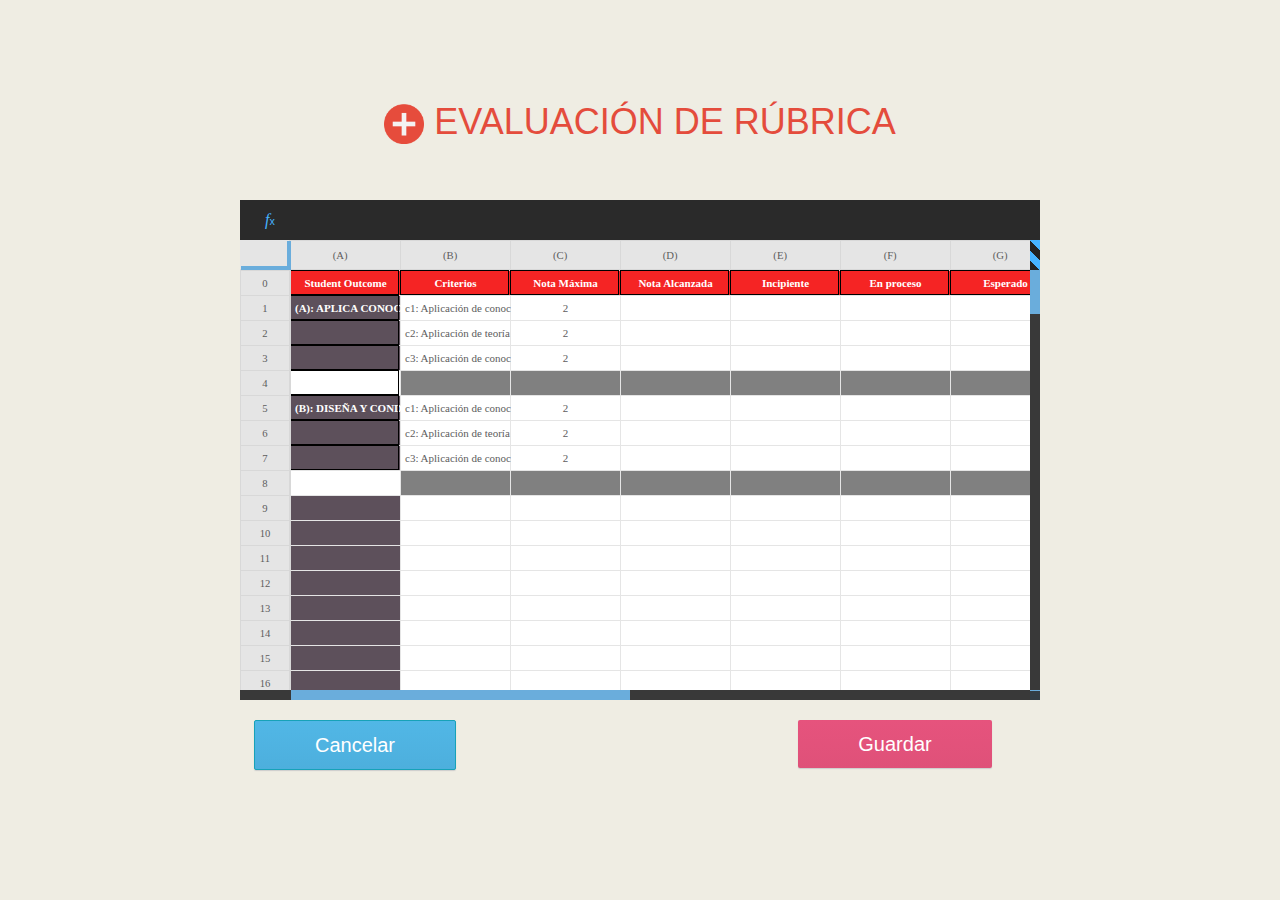
<file: evaluacion.html>
<!DOCTYPE html>
<html>
<head>
    <link rel="stylesheet" href="https://maxcdn.bootstrapcdn.com/bootstrap/4.0.0-beta/css/bootstrap.min.css" >
    <script src="https://ajax.googleapis.com/ajax/libs/jquery/2.1.3/jquery.min.js"></script>
    <link rel="stylesheet" type="text/css" href="css/style.css">
    <link href="css/ip.grid.css" rel="stylesheet" />
    <link rel="stylesheet" type="text/css" href="css/ns-default.css" />
    <link rel="stylesheet" type="text/css" href="css/ns-style-bar.css" />
    <link href="css/styleButton.css" rel="stylesheet" />

    <script>

        $(document).ready(function () {

            $('#demo').ip_Grid({ rows: 100,  cols: 9 });

            
            //Rellenar los datos en duro
            $('#demo').ip_CellInput({ valueRAW:"(A): APLICA CONOCIMIENTOS DE MATEMÁTICAS, CIENCIAS, COMPUTACIÓN E INGENIERÍA", row: 1, col: 0 })   
            $('#demo').ip_CellInput({ valueRAW:"(B): DISEÑA Y CONDUCE EXPERIMENTOS EN BASE AL ANÁLISIS E INTERPRETACIÓN DE DATOS.", row: 2, col: 0 })   
            
            
            /*
            $('#demo').ip_CellInput({ valueRAW:"(C): DISEÑA SISTEMAS, COMPONENTES O PROCESOS PARA ENCONTRAR SOLUCIONES EN LA ATENCIÓN DE NECESIDADES TENIENDO EN CUENTA RESTRICCIONES ECONÓMICAS, SOCIALES, POLÍTICAS, ÉTICAS, DE SALUD Y SEGURIDAD Y OTRAS PROPIAS DEL ENTORNO EMPRESARIAL.", row: 3, col: 0 })  
            $('#demo').ip_CellInput({ valueRAW:"(D): PARTICIPA EN EQUIPOS MULTIDISCIPLINARIOS DESARROLLANDO SUS TAREAS CON PROFESIONALES DE DIFERENTES ESPECIALIDADES O DOMINIOS DE APLICACIÓN.", row: 4, col: 0 })  
            $('#demo').ip_CellInput({ valueRAW:"(E): IDENTIFICA, FORMULA Y RESUELVE PROBLEMAS DE INGENIERÍA.", row: 5, col: 0 })  
            $('#demo').ip_CellInput({ valueRAW:"(F): PROPONE SOLUCIONES EN INGENIERÍA DE SOFTWARE CON RESPONSABILIDAD PROFESIONAL Y ÉTICA", row: 6, col: 0 })  
            $('#demo').ip_CellInput({ valueRAW:"(H): IDENTIFICA EL IMPACTO DE LAS SOLUCIONES de software en el contexto global, económico y del entorno en la sociedad", row: 7, col: 0 })  
            $('#demo').ip_CellInput({ valueRAW:"(I): RECONOCE LA NECESIDAD DE MANTENER SUS CONOCIMIENTOS ACTUALIZADOS.", row: 8, col: 0 })  
            $('#demo').ip_CellInput({ valueRAW:"(J): ANALIZA HECHOS DEL MUNDO CONTEMPORÁNEO IDENTIFICANDO EL IMPACTO EN EL DESEMPEÑO PROFESIONAL DE INGENIERÍA.", row: 9, col: 0 })  */
            

            //Para outcome 1
            $('#demo').ip_InsertRow({ row:2, appendTo: 'before', count: 3 })
            $('#demo').ip_CellInput({ valueRAW:"c1:  Aplicación de conocimientos matemáticos", row: 1, col: 1 })  
            $('#demo').ip_CellInput({ valueRAW:"2", row: 1, col: 2 })  
            $('#demo').ip_CellInput({ valueRAW:"c2: Aplicación de teoría y principios de ciencias de la computación al desarrollo y mantenimiento de software", row: 2, col: 1 })  
            $('#demo').ip_CellInput({ valueRAW:"2", row: 2, col: 2 })  
            $('#demo').ip_CellInput({ valueRAW:"c3: Aplicación de conocimientos de ingeniería", row: 3, col: 1 })
            $('#demo').ip_CellInput({ valueRAW:"2", row: 3, col: 2 })  
            
            $('#demo').ip_InsertRow({ row:6, appendTo: 'before', count: 2 })

            $('#demo').ip_CellInput({ valueRAW:"c1:  Aplicación de conocimientos matemáticos", row: 5, col: 1 })  
            $('#demo').ip_CellInput({ valueRAW:"2", row: 5, col: 2 })  
            $('#demo').ip_CellInput({ valueRAW:"c2: Aplicación de teoría y principios de ciencias de la computación al desarrollo y mantenimiento de software", row: 6, col: 1 })  
            $('#demo').ip_CellInput({ valueRAW:"2", row: 6, col: 2 })  
            $('#demo').ip_CellInput({ valueRAW:"c3: Aplicación de conocimientos de ingeniería", row: 7, col: 1 })
            $('#demo').ip_CellInput({ valueRAW:"2", row: 7, col: 2 })  


            $('#demo').ip_InsertRow({ row:9, appendTo: 'before', count: 2 })
            $('#demo').ip_InsertRow({ row:11, appendTo: 'before', count: 1 })
            $('#demo').ip_InsertRow({ row:13, appendTo: 'before', count: 2 })
            $('#demo').ip_InsertRow({ row:16, appendTo: 'before', count: 1 })
            $('#demo').ip_InsertRow({ row:18, appendTo: 'before', count: 2 })
            $('#demo').ip_InsertRow({ row:21, appendTo: 'before', count: 1 })
            $('#demo').ip_InsertRow({ row:23, appendTo: 'before', count: 1 })


            //Header textos 
            $('#demo').ip_CellInput({ valueRAW:'Student Outcome', row: 0, col: 0 })
            $('#demo').ip_CellInput({ valueRAW:'Criterios', row: 0, col: 1 })
            $('#demo').ip_CellInput({ valueRAW:'Nota Máxima', row: 0, col: 2 })
            $('#demo').ip_CellInput({ valueRAW:'Nota Alcanzada', row: 0, col: 3 })
            $('#demo').ip_CellInput({ valueRAW:'Incipiente', row: 0, col: 4 })
            $('#demo').ip_CellInput({ valueRAW:'En proceso', row: 0, col: 5 })
            $('#demo').ip_CellInput({ valueRAW:'Esperado', row: 0, col: 6 })


            $('#demo').ip_ResizeColumn({ columns: [-1], size: 110 })

            $('#demo').ip_FormatCell({ style:'font-weight:bold; background-color:#f52424; color:white;',range:[{ startRow:0, startCol:0, endRow:0, endCol:6 }] })
            $('#demo').ip_FormatCell({ style:'font-weight:bold; background-color:#5d505b; color:white;',range:[{ startRow:1, startCol:0, endRow:22, endCol:0 }] })



            $('#demo').ip_FormatCell({ style:'font-weight:bold; background-color:gray; color:white; ',range:[{ startRow:4, startCol:0, endRow:4, endCol:6 }] })
            $('#demo').ip_FormatCell({ style:'font-weight:bold; background-color:gray; color:white; ',range:[{ startRow:8, startCol:0, endRow:8, endCol:6 }] })

            
            $('#demo').ip_FormatCell({ style:'font-weight:bold; background-color:white; color:white; ',range:[{ startRow:4, startCol:0, endRow:4, endCol:0 }] })
            $('#demo').ip_FormatCell({ style:'font-weight:bold; background-color:white; color:white; ',range:[{ startRow:8, startCol:0, endRow:8, endCol:0 }] })


            $('#demo').ip_Border({ borderSize:'1', borderPlacement:'all', range:[{ startRow:0, startCol:0, endRow:0, endCol:6 }] })
            $('#demo').ip_Border({ borderSize:'1', borderPlacement:'all', range:[{ startRow:0, startCol:0, endRow:7, endCol:0 }] })

            //$('#demo').ip_FormatCell({ style:'background-color:green; color:white;',range:[{ startRow:1, startCol:1, endRow:1, endCol:1 }] })

            var columnaNotamaximaAgregada = false;
            var columnAnterior= -1;
            var rowAnterior = -1;

            var SectionCriterio = "SECTIONCRITERIO";
            var SectionNivel = "SECTIONNIVEL";

            var ColOutcome = 0;
            var ColCriterio =1;
            var ColNotaMaxima = 2;
            var ColNivelAceptacion=3;
            var ColPuntajeMenor = 4;
            var ColPuntajeMayor = 5; 


            //Variable para considerar un row más cuando agregas un nuevo NIvel o Criterio
            var NewRow = false;
            
            var NewRowCriterio = -1;
            var NewRowNivel = -1; 



            var data =[];
            var dataAltura=[];

            function initOutcome(){
                 for(var i=0;i<9;i++){
                      data[i]=[];
                 }
            }
            initOutcome();
            function NivelAceptacion(nivelAceptacion, puntajeMenor, puntajeMayor){
                 return  {nivelAceptacion:nivelAceptacion, puntajeMenor:puntajeMenor, puntajeMayor :puntajeMayor};
            }
            function Criterio(nombreCriterio,notaMaxima, niveles){
                 return {nombre:nombreCriterio , notaMaxima: notaMaxima, niveles:[]};
            }
            function PushNivelEnCriterio(OutcomeIndex,CriterioIndex, nivel){

                 if(data==null)return;
                 if(data[OutcomeIndex].length==0)return;
                 if(data[OutcomeIndex].length<CriterioIndex) return;

                 data[OutcomeIndex][CriterioIndex].niveles.push(nivel);

                 if(dataAltura[OutcomeIndex]!=null)
                  dataAltura[OutcomeIndex] = dataAltura[OutcomeIndex]+ 1;
                 else
                    dataAltura[OutcomeIndex] = 1;

            }
            function PushCriterio(OutcomeIndex, criterio){
                data[OutcomeIndex].push(criterio);
            }
            function getCriterio(OutcomeIndex,CriterioIndex){
                 return data[OutcomeIndex][CriterioIndex];
            }

            function getNivel(OutcomeIndex,CriterioIndex,NivelIndex){

                 return data[OutcomeIndex][CriterioIndex][NivelIndex];
            }

            function onFocusOutcome(row){

                var altura= 0 ;

                for(var i=0;i<data.length;i++){
                    //log("****************Outcome " + i + ":");
                    var cantCriterios = data[i].length;
                    //log("Cantidad Criterios: " + cantCriterios);
                    if(cantCriterios==0) { 

                        altura= altura + 1; 
                        // console.log('row:' + row);
                        // console.log('altura:' + altura);
                        if(row<=altura)
                        {
                            return i;
                        }
                    }
                    //Recorremos los criterios
                    for(var j=0;j< cantCriterios; j++){

                        var cantNiveles = data[i][j].niveles.length;

                        console.log('********Cant Niveles *********:' + cantNiveles);

                        if(cantNiveles==0)
                            altura = altura + 1;
                        else
                        {
                            //Cuando se agrega una row, existe un desbalance de unidad de row
                            if(NewRow==true) cantNiveles= cantNiveles + 1;
                            altura = altura + cantNiveles;

                        }

                        if(row<= altura)
                            return i;
                    }


                }

                return -1;
            }

            function onFocusCriterio(row){

                var altura= 0 ;

                for(var i=0;i<data.length;i++){
                    //log("****************Outcome " + i + ":");
                    var cantCriterios = data[i].length;
                    //log("Cantidad Criterios: " + cantCriterios);
                    if(cantCriterios==0) { 

                        altura= altura + 1; 
                        // console.log('row:' + row);
                        // console.log('altura:' + altura);
                        if(row<=altura)
                        {
                            return row;
                        }
                    }
                    //Recorremos los criterios
                    for(var j=0;j< cantCriterios; j++){

                        var cantNiveles = data[i][j].niveles.length;

                        if(cantNiveles==0)
                            altura = altura + 1;
                        else
                        {

                            if(NewRow==true) cantNiveles= cantNiveles + 1;

                            altura = altura + cantNiveles;
                        }

                        if(row<= altura)
                            return j;
                    }


                }

                return -1;
            }


            // Funcion para obtener la altura por un outcome seleccionado: Usado para agregar un criterio al outcome
            function getAlturaByOutcome(outcomeIndex){

                    var altura= 0 ;
                    if(outcomeIndex==-1) return -1;
                
                    //log("****************Outcome " + i + ":");
                    var cantCriterios = data[outcomeIndex].length;
                    //log("Cantidad Criterios: " + cantCriterios);
                    if(cantCriterios==0) { 
                        return altura + 1;
                    }
                    //Recorremos los criterios
                    for(var j=0;j< cantCriterios; j++){

                        var cantNiveles = data[outcomeIndex][j].niveles.length;

                        if(cantNiveles==0)
                            altura = altura + 1;
                        else
                        {

                            if(NewRow==true) cantNiveles= cantNiveles + 1;

                            altura = altura + cantNiveles;
                        }
                    }

                    return altura;
            }
            function getAlturaByCriterio(outcomeIndex, outcomeCriterio){

                    var altura= 0 ;
                    if(outcomeIndex==-1) return -1;
                
                    //log("****************Outcome " + i + ":");
                    var cantCriterios = data[outcomeIndex].length;
                    //log("Cantidad Criterios: " + cantCriterios);
                    if(cantCriterios==0) { 
                        return altura + 1;
                    }
                    //Recorremos los criterios
                    for(var j=0;j< cantCriterios; j++){

                        var cantNiveles = data[outcomeIndex][j].niveles.length;

                        if(cantNiveles==0)
                            altura = altura + 1;
                        else
                        {

                            if(NewRow==true) cantNiveles= cantNiveles + 1;
                            altura = altura + cantNiveles;
                        }
                        if(cantCriterios==outcomeCriterio)
                            break;
                    }

                    return altura;
            }
            //Validar para agregar el texto (Agregar C(+))
            function verificarRowAnteriorCriterio(row,column){

                console.log('verificarRowAnteriorCriterio');
                if(column!=1)
                    return

                var valor = getValueInCell(row,column);
                //console.log('Valor en anterior columna' + valor);
                //Tengo que igualar a vacio "" porque cada ves que hago un focus a la celda en Agregar C(+)
                //borro la celda para dar una mejor experiencia al usuario
                if(valor==""){
                    //Verificar que el outcome de la izquierda esté lleno A,B,C
                   //  // Debo validar con la altura de row nomás

                   var outcomeIndex  = onFocusOutcome(row);

                   var enRangoRow = true;

                   if(enRangoRow){


                    var valorNombreOutcome = getValueInCell(row,column-1);
                    var valorNotaMaxima = getValueInCell(row,column+1);

                    if(valorNombreOutcome != "" && valorNotaMaxima =="")
                    {
                        setValueInCell(row,column, "Agregar C(+)");
                        return;
                    }

                    if(row == NewRowCriterio)
                    { 
                        setValueInCell(row,column, "Agregar C(+)");
                        return;
                    }

                    /*
                        //Si la columna a la izquierda está vacia , entonces elimino la fila
                     if(getValueInCell(row,column-1)=="")
                     {
                        //$('#demo').ip_RemoveRow({ row: row, count:1, mode: 'destroy' })
                     }
                     else{
                        setValueInCell(row,column, "Agregar C(+)");
                     }*/
                   }    
                    
                }
            }
            //Verificar para que el nivel de aceptación del focus anterior siga manteniendose escrito
            function verificarNivelAceptacionAnterior(row,column){
                console.log("verificarNivelAceptacionAnterior");

                if(column!=3)return;


                var valor = getValueInCell(row,column);

                if(valor==""){

                    var isValid = validCriterio(row,column);
                    if( isValid == true)
                    {   
                        console.log("Criterio Valido")
                        setValueInCellByJquery(row,column,"Agregar N(+)")

                    }
                }
            }

            function log(valor){
                console.log(valor);
            }

            function setValueInCell(row,column, text){


                $('#demo').ip_CellInput({ valueRAW:text, row: row, col: column })

                    // var id = "#demo_cell_"+row+"_"+column;
                    // $(id).find(".ip_grid_cell_innerContent").html(text);
            }
            function setValueInCellByJquery(row,column, text){


                     var id = "#demo_cell_"+row+"_"+column;
                     $(id).find(".ip_grid_cell_innerContent").html(text);
            }
            function getValueInCell(row,column){

                    var id = "#demo_cell_"+row+"_"+column;

                    var valor = $(id).find(".ip_grid_cell_innerContent").html();
                    return valor;
            }

            function AddNivelAlFinalizar(row){

                   var outcomeIndex = onFocusOutcome(row);
                   if(outcomeIndex == -1) return;

                   log('Agregando Nivel outcomeINdex: ' + outcomeIndex);

                   var NombreNivel = getValueInCell(row,ColNivelAceptacion);
                   var PuntajeMenor = getValueInCell(row,ColPuntajeMenor);
                   var PuntajeMayor = getValueInCell(row , ColPuntajeMayor);
                   $('#demo').ip_FormatCell({ style:'background-color:#ebf5c8;',range:[{ startRow:row, startCol:ColNivelAceptacion, endRow:row, endCol:ColPuntajeMayor }] })
                   $('#demo').ip_Border({ borderSize:'1', borderPlacement:'all', range:[{ startRow:row, startCol:ColNivelAceptacion, endRow:row, endCol:ColPuntajeMayor }] })
                   var indexCriterio = onFocusCriterio(row);
                   //console.log('indexCriterio:' + indexCriterio);
                   var nivel = NivelAceptacion(NombreNivel, PuntajeMenor, PuntajeMayor);
                   PushNivelEnCriterio(outcomeIndex,indexCriterio, nivel);
                   console.log(data);

                   NewRow = false;
                   NewRowNivel = -1;

                   notificar('Nivel aceptación agregado satisfactoriamente');
            }

            function AddCriterioAlFinalizar(row){

                   var outcomeIndex = onFocusOutcome(row);
                   if(outcomeIndex == -1) return;
                   var NombreCriterio = getValueInCell(row,ColCriterio);
                   var NotaMaxima = getValueInCell(row,ColNotaMaxima);
                    $('#demo').ip_FormatCell({ style:'background-color:whitesmoke;',range:[{ startRow:row, startCol:ColCriterio, endRow:row, endCol:ColNotaMaxima }] })
                    $('#demo').ip_Border({ borderSize:'1', borderPlacement:'all', range:[{ startRow:row, startCol:ColCriterio, endRow:row, endCol:ColNotaMaxima }] })
                   PushCriterio(outcomeIndex, Criterio(NombreCriterio,NotaMaxima,[]));
                   log('Imprimiendo array data abet');
                   log(data);

                   NewRow= false;
                   NewRowCriterio = -1;

                   notificar('Criterio agregado satisfactoriamente');
            }

            var ultimoOutcome = ""

            //Se activa cuando ya realizó el cambio en el texto del textbox
            //Esta función la utilizo para validar que el nombre de criterio sea ingresado primero, antes que la nota 
            
            // $('#demo').on('ip_CellInput', function (event, args) { 

            //         console.log('***********on ip_CellInput**********');
            //         var row  = getRow();
            //         var column  = getColumn();

            //         var valorEnCelda  = getValueInCell(row,column);
            //         //Si el valor de la celda , está vacia entonces no hay nada que hacer
            //         if(valorEnCelda=="") return;


            //         var typeSection = getSectionType(row,column);

            //         switch(typeSection){
            //             case SectionCriterio:{

            //                 switch(column){
            //                     case ColCriterio:{

            //                     }break;
            //                     case ColNotaMaxima:{

            //                            var valorCeldaCriterio = getValueInCell(row,column-1);
            //                             //Validar que el nombre del criterio se haya agregado a la izquierda
            //                             if(valorCeldaCriterio=="Agregar C(+)"){
            //                                 alert('Primero debe ingresar el nombre del criterio por favor');
            //                                 setValueInCell(row,column,"");
            //                                 selectCell(row,column-1);
            //                             }
            //                             else{
            //                                 //alert('asdsad');
            //                                setValueInCellByJquery(row,column+1,"Agregar N(+)");
            //                                selectCell(row,column+1);

            //                                AddCriterioAlFinalizar(row);

            //                             }

            //                     }break;
            //                 }

                         

            //             }break;
            //             case SectionNivel:{

            //                 var nombreNivelAceptacion = getValueInCell(row,ColNivelAceptacion);
            //                 var puntajeMenor = getValueInCell(row,ColPuntajeMenor);
            //                 var puntajeMayor = getValueInCell(row,ColPuntajeMayor);

            //                 switch(column){
            //                     case ColNivelAceptacion:{
            //                         if(nombreNivelAceptacion=="Agregar N(+)"){
            //                             alert('Debes agregar un nombre de nivel válido');
            //                             return;
            //                         }
            //                     }break;
            //                     case ColPuntajeMenor:{

            //                         if(nombreNivelAceptacion == "" || nombreNivelAceptacion=="Agregar N(+)"){
            //                             alert('Primero debes agregar el nombre de nivel de aceptación');
            //                             setValueInCell(row,column,"");
            //                             selectCell(row,ColNivelAceptacion);
            //                             return;
            //                         }                                    

            //                     }break;
            //                     case ColPuntajeMayor:{

            //                         if(nombreNivelAceptacion == "" || nombreNivelAceptacion=="Agregar N(+)"){
            //                             alert('Primero debes agregar el nombre de nivel de aceptación');
            //                             setValueInCell(row,column,"");
            //                             selectCell(row,ColNivelAceptacion);
            //                             return;
            //                         }      
            //                         if(puntajeMenor == "")   {
            //                             alert('Primero debes agregar el puntaje menor.');
            //                             setValueInCell(row,column,"");
            //                             selectCell(row,ColPuntajeMenor);
            //                             return;
            //                         }
            //                     }break;
            //                 }

            //                 if(puntajeMayor != ""){
            //                     //Si todo está bien , entonces debo agregar un nuevo nivel

            //                     AddNivelAlFinalizar(row);
            //                 }


            //             }break;
            //             case "Default":{
            //                 log('Default error en on click input');
            //             }break;
            //         }

                  


            //         //ultimoValor = getValueInCell(row,column);

            //         //alert('valor cambiado');
            // });
            function selectCell(row,column){
                $('#demo').ip_SelectCell({ row:row, col:column });
            }


            //Utilizo esta funcion para validar nomas q
            // $('#demo').focus('ip_CellInput', function (event, args) { 
            //         console.log("****************focus ip_CellInput***********************");

            //         //ArregloCriterio.push(new Array(criterio,criterio));
            //         var row = getRow();
            //         var OutcomeIndex = onFocusOutcome(row);

            //         log('OutcomeIndex: ');
            //         log(OutcomeIndex);

            //         var column = getColumn();
            //         //Si hace focus a la columna de outcomes: significa que va a agregar un nuevo criterio
            //         if(column == 0) return false;



            //         var row  = getRow();
            //         var column  = getColumn();
            //         console.log("Row Anterior: " + rowAnterior);
            //         console.log("Column Anterior: " + columnAnterior);
            //         if(row!=rowAnterior || column!=columnAnterior)
            //         {
            //             verificarRowAnteriorCriterio(rowAnterior,columnAnterior);
            //             verificarNivelAceptacionAnterior(rowAnterior,columnAnterior);
            //         }

            //         if(row==rowAnterior && column == columnAnterior)
            //         {
            //             return false;
            //         }


            //         columnAnterior = column;
            //         rowAnterior = row;
            //         console.log("Row: " + row);
            //         console.log("Column: " + column);

            //         var valorCelda = getValueInCell(row,column);
            //         ultimoOutcome = valorCelda;

            //         if(valorCelda == "Agregar C(+)")
            //         {
            //             console.log('Evento para agregar criterio');
            //             deleteFormatAndText(row,column);
            //             //deleteFormatAndText(row,column);
            //             //cleanCurrentCell(row,column);
            //         }

            // })

            /*Para validar que no se ingrese caracteres especiales*/
            /*Está funcion solo funciona , cuando el textbox está en edición*/
            // $('#demo').keydown('ip_CellInput', function (event, args) { 
            //         console.log("****************keydown***********************");
                    
            //         // var column = getColumn();

            //         // if(column == 0){


            //         //     setValueInCell(1,0,"Nombre xx");
            //         //     selectCell(1,1);
            //         //     return;
            //         // }

            //         // (+) 107
            //         // (-) 109

            //        // if(event.which === 107 && event.ctrlKey){

            //         if(event.ctrlKey){

            //             var row = getRow();
            //             var column = getColumn();
            //             var textCurrent = getValueInCell(row,column);
            //             if(textCurrent=="")
            //             {
            //                 return false;
            //             }


            //             var typeSection = getSectionType(row,column);
            //             console.log("Section actual: " + typeSection);

            //             switch(typeSection){
            //                 case SectionCriterio:{

            //                         var indexOutcome = onFocusOutcome(row);
            //                         //Aqui debo validar todos los criterios y outcome del index
            //                         if(validCriterioWithMessages(row,column)){
                                        
            //                             var alturaNuevaPosicion = getAlturaByOutcome(indexOutcome);
            //                             var rowPosicionNuevo = alturaNuevaPosicion + 1;

            //                             $('#demo').ip_InsertRow({ row:rowPosicionNuevo, appendTo: 'before', count: 1 })
            //                             setValueInCellByJquery(rowPosicionNuevo,ColCriterio,"Agregar C(+)");
            //                             selectCell(rowPosicionNuevo,column);
            //                             NewRow = true;
            //                             NewRowCriterio = rowPosicionNuevo;

            //                             if(rowPosicionNuevo<=NewRowNivel)
            //                                 NewRowNivel = NewRowNivel + 1 

            //                         }

            //                 }break;
            //                 case SectionNivel:{
            //                         var criterioIndex = onFocusCriterio(row);
            //                         var outcomeIndex = onFocusOutcome(row);

            //                         var alturaNuevoNivel = getAlturaByCriterio(outcomeIndex,criterioIndex);
            //                         log('criterioindex:' + criterioIndex);
            //                         log('alturaNuevoNivel:' + alturaNuevoNivel);
            //                         var rowPosicionNuevo =  alturaNuevoNivel+1;


            //                         //Aqui debo validar que todos los niveles del criterio y outcome son validos
            //                         if(validNivelAceptacionWithMessages(row,column)){
            //                             $('#demo').ip_InsertRow({ row:rowPosicionNuevo, appendTo: 'before', count: 1 })
            //                             setValueInCellByJquery(rowPosicionNuevo,ColNivelAceptacion,"Agregar N(+)");
            //                             selectCell(rowPosicionNuevo,ColNivelAceptacion);
            //                             NewRow = true;
            //                             NewRowNivel = rowPosicionNuevo;

            //                             if(NewRowCriterio <= rowPosicionNuevo)
            //                                 NewRowCriterio = NewRowCriterio + 1 


            //                         }

            //                 }break;
            //                 case "Default":{
            //                     log("Me encuentro en otra sección que no es nivel , ni criterio")
            //                 }

            //             }


            //         }

            //         if(event.which == 9 ){
            //             //Usuario seleccionó TAB para pasar a la siguiente celda 
            //             var row = getRow();
            //             var column = getColumn();

            //             var valor  = getValueInCell(row,column);
            //             if(valor=="")return;

            //             var nuevaColumna = getColumn()+1;

            //             if(nuevaColumna==ColNivelAceptacion)
            //             {

            //                selectCell(getRow(),nuevaColumna);
            //                AddCriterioAlFinalizar(row);
            //             }
            //             else{
            //                 selectCell(getRow(),nuevaColumna);
            //             }


            //         }
                    

            // })
            
            function getSectionType(row,column){
                log('getSectionType');
                log("getSectionType column: " + column);
                log(ColNivelAceptacion);
                log(ColPuntajeMayor);
                    if(column>=ColCriterio && column<=ColNotaMaxima){
                        return SectionCriterio;
                    }
                    else if(column>=ColNivelAceptacion && column<=ColPuntajeMayor){
                        return SectionNivel;
                    }
                    else
                        return "Default";


            }


            // function getLimitSectionRow(row,column){
                    
            // }


            $(document).keypress(function(e) {
                console.log('keypress e');
            });

            function cleanCurrentCell(){
                var row = getRow();
                var column = getColumn();
                setValueInCell(row,column,"");
            }

            function getColumn(){
                    var column  = $(".ip_grid_cell_rangeselector_selected").attr("startcol");
                    return parseInt(column);
            }
            function getRow(){

                    var row  = $(".ip_grid_cell_rangeselector_selected").attr("startrow");
                    return parseInt(row);
            }

            function validCriterioWithMessages(row,column){

                    var colCriterio = 1;
                    var colNotaMaxima = 2;
                    var nombreCriterio = getValueInCell(row,colCriterio);

                    //alert("Nombre Criterio:" + nombreCriterio);

                    if(nombreCriterio == ""){ // Si el criterio en la fila seleccionada está vacio, entonces no puedes crear otro criterio
                        alert('Debes de terminar de agregar el criterio actual, para agregar uno nuevo. NombreCriterio');
                        return false;
                    }

                    var notaMaximaCriterio = getValueInCell(row,colNotaMaxima);

                    if(notaMaximaCriterio==""){
                        alert('Debes de terminar de agregar el criterio actual, para agregar uno nuevo. NotaMaxima');
                        return false;
                    }


                    return true;
            }
            function validCriterio(row,column){

                    var colCriterio = 1;
                    var colNotaMaxima = 2;
                    var nombreCriterio = getValueInCell(row,colCriterio);
                    var notaMaximaCriterio = getValueInCell(row,colNotaMaxima);

                    if(nombreCriterio.trim() == "" || notaMaximaCriterio.trim()==""){ // Si el criterio en la fila seleccionada está vacio, entonces no puedes crear otro criterio
                        
                        return false;
                    }

                    return true;
            }

            function validNivelAceptacion(row,column){

                    var nombreNivel = getValueInCell(row,ColNivelAceptacion);
                    var puntajeMenor = getValueInCell(row,ColPuntajeMenor);
                    var puntajeMayor = getValueInCell(row,ColPuntajeMayor);
                    if(nombreNivel.trim() == "" || puntajeMenor.trim()=="" || puntajeMayor.trim()== ""){ // Si el criterio en la fila seleccionada está vacio, entonces no puedes crear otro criterio
                        
                        return false;
                    }

                    return true;
            }
            function validNivelAceptacionWithMessages(row,column){

                    var nombreNivel = getValueInCell(row,ColNivelAceptacion);

                    if(nombreNivel.trim()=="")
                    {
                        alert('Para agregar un nuevo nivel de aceptación, debe terminar de rellenar el nombre del nivel de aceptación');
                        return false;
                    }

                    var puntajeMenor = getValueInCell(row,ColPuntajeMenor);
                    if(puntajeMenor.trim()=="")
                    {
                        alert('Para agregar un nuevo nivel de aceptación, debe terminar de rellenar el puntaje menor del nivel de aceptación');
                        return false;
                    }

                    var puntajeMayor = getValueInCell(row,ColPuntajeMayor);
                    
                    if(puntajeMayor.trim()=="")
                    {
                        alert('Para agregar un nuevo nivel de aceptación, debe terminar de rellenar el puntaje mayor del nivel de aceptación');
                        return false;
                    }

                    return true;
            }
         

            function deleteFormatAndText(row,column){
                        //Borrar el valor de la celda
                        //$('#demo').ip_CellInput({ valueRAW:'', row: row, col: column })
                        setValueInCellByJquery(row,column,"");
                        //Borrar formato 
                        //$('#demo').ip_FormatCell({ style:'',range:[{ startRow:row, startCol:column, endRow:row, endCol:column }] })
            }


        });

    </script>

    <style>
        body {
            font-family: Arial;
            color: white;
            /*background-color: #e5eae4;*/
            background: #efede3 url("https://upc.blackboard.com/branding/themes/NUEVOUPC/images/bblearn_2011_bg.png") repeat 0 -19px;
            margin: 0;
            position:relative;
        }

        a { color:#46b3ff; text-decoration:dotted; }

        .gridContainer {

            position:relative;
            width:800px;
            height:500px;
        }

        #demo {

            width:100%;
            height:100%;
        }
    </style>

    <title>ip.grid demo</title>

</head>
<body>
    <style>
        .gridContainer{
            margin:0 auto;
        }
        body{
            text-align: center;

        }
        .titulo_creacion{
            color:#e44c3c;
        }
</style>
<div class="container">
    <h1 class="titulo_creacion"><img src="img/agregar.png" class="img-responsive" alt="icono agregar" width="40"> EVALUACIÓN DE RÚBRICA</h1>
    <p></p>
    <div class="gridContainer">
        <div id="demo"></div>
    </div>
    <br/>
    
    <div class="col-xs-12 col-sm-12 col-md-12 col-lg-12 row">
        <div class="col-xs-6 col-sm-6 col-md-6 col-lg-6">
            <button type="button" id="btnCancelar" class="btn btn-info progress-button">Cancelar</button>
            
        </div>
        <div class="col-xs-6 col-sm-6 col-md-6 col-lg-6">
             <a id="submitButton" href="#" class="progress-button red">Guardar</a>
        </div>
    </div>
    
</div>
   
    
</body>

    <script src="scripts/jquery-ui-1.9.2.custom.min.js"></script>  
    <script src="js/classie.js"></script>  
    <script src="scripts/ip.grid.js"></script>
	<script src="js/modernizr.custom.js"></script>

	<script src="js/scriptButton.js"></script>
    <script src="js/notificationFx.js"></script>
    <script>
        function notificar(mensaje){

                setTimeout( function() {

                    
                    // create the notification
                    var notification = new NotificationFx({
                        message : '<span class="icon icon-megaphone"></span><p>'+mensaje+'</p>',
                        layout : 'bar',
                        effect : 'slidetop',
                        type : 'notice', // notice, warning or error
                        onClose : function() {
                            bttn.disabled = false;
                        }
                    });

                    // show the notification
                    notification.show();
            })
        }

        $("#btnCancelar").click(function(){
            window.location.href="index2.html";
        });

    </script>
</html>
</file>
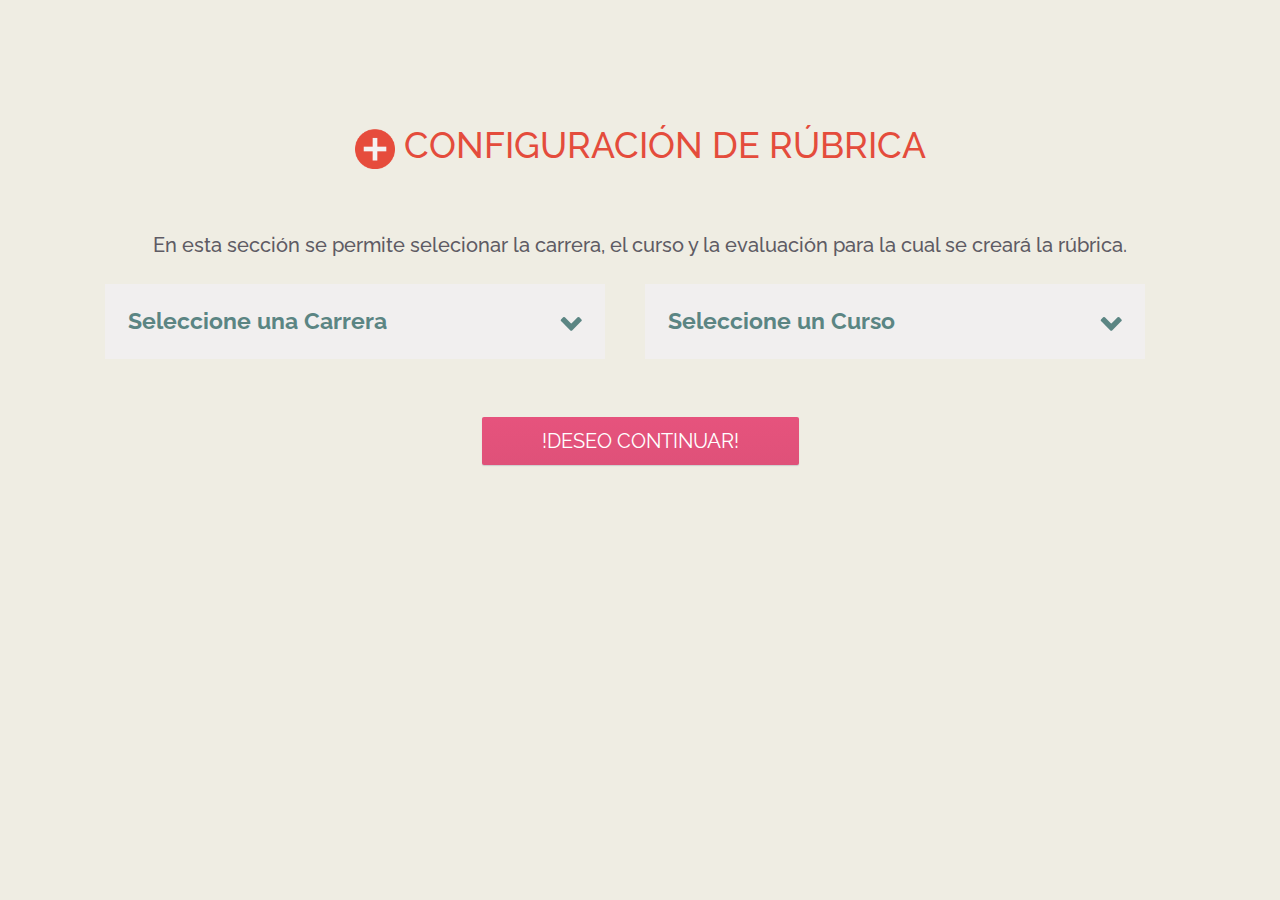
<file: index2.html>
<!DOCTYPE html>
<html lang="">
	<head>
		<meta charset="utf-8">
		<meta http-equiv="X-UA-Compatible" content="IE=edge">
		<meta name="viewport" content="width=device-width, initial-scale=1">
		<title>Title Page</title>

		<!-- Bootstrap CSS -->
        <link rel="stylesheet" href="https://maxcdn.bootstrapcdn.com/bootstrap/4.0.0-beta/css/bootstrap.min.css" >
		<link href='http://fonts.googleapis.com/css?family=Raleway:400,300,700' rel='stylesheet' type='text/css'>
		<link rel="shortcut icon" href="../favicon.ico">
		<link rel="stylesheet" type="text/css" href="css/normalize.css" />
        <!--<link rel="stylesheet" type="text/css" href="css/demo.css" />-->
        <link rel="stylesheet" type="text/css" href="css/style.css">
		<link rel="stylesheet" type="text/css" href="css/cs-select.css" />
        <link rel="stylesheet" type="text/css" href="css/cs-skin-elastic.css" />
        <link href="css/styleButton.css" rel="stylesheet" />
        

		<!-- HTML5 Shim and Respond.js IE8 support of HTML5 elements and media queries -->
		<!-- WARNING: Respond.js doesn't work if you view the page via file:// -->
		<!--[if lt IE 9]>
			<script src="https://oss.maxcdn.com/libs/html5shiv/3.7.2/html5shiv.min.js"></script>
			<script src="https://oss.maxcdn.com/libs/respond.js/1.4.2/respond.min.js"></script>
        <![endif]-->
        
        <style>
            .titulo_creacion{
                color:#e44c3c;
            }
            body{
                background: #efede3 url("https://upc.blackboard.com/branding/themes/NUEVOUPC/images/bblearn_2011_bg.png") repeat 0 -19px;
            }
        </style>
	</head>
	<body>
        
        <div class="container">
            <div class="panel panel-default">
                  <div class="panel-heading">
                        
                        
                        <h1 class="titulo_creacion"><img src="img/agregar.png" class="img-responsive" alt="icono agregar" width="40"> CONFIGURACIÓN DE RÚBRICA</h1>
                        <h5 class="panel-title">En esta sección se permite selecionar la carrera, el curso y la evaluación para la cual se creará la rúbrica.</h5>
                        <br/>
                  </div>
                  <div class="panel-body">
                      
                      <div class="col-xs-12 col-sm-12 col-md-12 col-lg-12 row">
                          <div class="col-xs-6 col-sm-6 col-md-6 col-lg-6">
                            <select class="cs-select cs-skin-elastic">
                                <option value="" disabled selected>Seleccione una Carrera</option>
                                <option value="france" data-class="icon-software">Ingeniería de Software</option>
                                <option value="brazil" data-class="icon-sistemas">Ingeniería de Sistemas</option>
                                <option value="argentina" data-class="icon-ciencias">Ciencias de la Comp.</option>
                            </select>
                          </div>
                          <div class="col-xs-6 col-sm-6 col-md-6 col-lg-6">
                            <select class="cs-select cs-skin-elastic">
                                <option value="" disabled selected>Seleccione un Curso</option>
                                <option value="france" data-class="icon-curso">Taller de Proyecto I</option>
                                <option value="brazil" data-class="icon-curso">Taller de Proyecto II</option>
                            </select>
                              
                          </div>
                      </div>
                        <br/>
                        <br/>
                        <br/>
                      <div class="col-xs-12 col-sm-12 col-md-12 col-lg-12">
                                            
                            <a id="submitButton" href="#" class="progress-button red">!DESEO CONTINUAR!</a>

                            <!--
                          <div class="col-xs-6 col-sm-6 col-md-6 col-lg-6">
                              
                            <a id="actionButton" href="#" class="progress-button green" data-loading="Working.." data-finished="Finished!" data-type="background-bar">Action!</a>

                            <a id="generateButton" href="#" class="progress-button red" data-loading="Generating.." data-finished="Download" data-type="background-vertical">Generate</a>

                            <h1>Progress Control</h1>

                            <a id="controlButton" href="#" class="progress-button">Start</a>

                            <div class="control-area">
                                <a class="command increment">Increment</a>
                                <a class="command set-to-1">Set to 1%</a>
                                <a class="command set-to-50">Set to 50%</a>
                                <a class="command finish">Finish</a>
                            </div>
                          </div>
                          <div class="col-xs-6 col-sm-6 col-md-6 col-lg-6">
                              
                          </div>-->
                      </div>
                      

                  </div>
            </div>
        </div>
        
		<!-- jQuery -->
        <!-- Bootstrap JavaScript -->
        <script src="https://ajax.googleapis.com/ajax/libs/jquery/2.2.4/jquery.min.js"></script>
        <script src="https://maxcdn.bootstrapcdn.com/bootstrap/3.3.6/js/bootstrap.min.js" ></script>
		<script src="js/classie.js"></script>
        <script src="js/selectFx.js"></script>
		<script src="js/scriptButton.js"></script>

		<script>
			(function() {
				[].slice.call( document.querySelectorAll( 'select.cs-select' ) ).forEach( function(el) {	
					new SelectFx(el);
				} );
			})();
        </script>

        <script>

            $(document).ready(function(){
                

                $("#submitButton").click(function(){
                        
                    setTimeout( function(){ 
                        window.location.href = "demo.html";
                    }  , 2500 );
                });
                

            });

        </script>

        
	</body>
</html>
</file>
<file: css/demo.css>
@font-face {
	font-weight: normal;
	font-style: normal;
	font-family: 'codropsicons';
	src:url('../fonts/codropsicons/codropsicons.eot');
	src:url('../fonts/codropsicons/codropsicons.eot?#iefix') format('embedded-opentype'),
		url('../fonts/codropsicons/codropsicons.woff') format('woff'),
		url('../fonts/codropsicons/codropsicons.ttf') format('truetype'),
		url('../fonts/codropsicons/codropsicons.svg#codropsicons') format('svg');
}

*, *:after, *:before { -webkit-box-sizing: border-box; box-sizing: border-box; }
.clearfix:before, .clearfix:after { content: ''; display: table; }
.clearfix:after { clear: both; }

body {
	background: #3498db;
	color: #fff;
	font-weight: 400;
	font-size: 1em;
	padding: 35px 10px;
	border-right: 25px solid #fff;
	border-left: 25px solid #fff;
	font-family: 'Raleway', Arial, sans-serif;
}

body::before,
body::after {
	content: '';
	position: fixed;
	left: 0;
	top: 0;
	width: 100%;
	height: 25px;
	background: #fff;
	z-index: 1001;
}

body::after {
	top: auto;
	bottom: 0;
}

a {
	color: #1e6fa4;
	text-decoration: none;
	outline: none;
}

a:hover, a:focus {
	color: #125480;
	outline: none;
}

/* Demo themes */
.color-2 { background: #bbc7c8; color: #fff; }
.color-2 a { color: #566473; }
.color-2 a:hover, .color-2 a:focus { color: #34495e; }
.color-3 { background: #00b6ad; color: #fff; }
.color-3 a { color: #04706b; }
.color-3 a:hover, .color-3 a:focus { color: #03514d; }
.color-4 { background: #3b3f45; color: #f9f9f9; }
.color-4 a { color: #eb7e7f; }
.color-4 a:hover, .color-4 a:focus { color: #c56667; }
.color-5 { background: #f06d54; color: #fff; }
.color-5 a { color: #a35749; }
.color-5 a:hover, .color-5 a:focus { color: #6d3126; }
.color-6 { background: #f9f9f9; border-color: #f9f9f9; color: #62706c; }
.color-6::before, .color-6::after { background: #f9f9f9; }
.color-6 a { color: #1ecd97; }
.color-6 a:hover, .color-6 a:focus { color: #1ab585; }
.color-7 { background: #fffed8; color: #6bccb4; }
.color-7 a { color: #eb7e7f; }
.color-7 a:hover, .color-6 a:focus { color: #c36263; }
.color-8 { background: #415c71; color: #fefef8; }
.color-8 a { color: #7ad7ee; }
.color-8 a:hover, .color-8 a:focus { color: #539eb1; }

section {
	padding: 4% 1em 10%;
	text-align: center;
}

label.select-label {
	display: block;
	text-transform: uppercase;
	padding: 1em 0 1.5em;
	font-size: 75%;
	letter-spacing: 1px;
	font-weight: 700;
	width: 300px;
	text-align: left;
	margin: 0 auto;
	color: #c0c6c4;
}

.color-4 label.select-label {
	color: #282b30;
	font-size: 1em;
}

/* Header */
.codrops-header {
	margin: 0 auto;
	padding: 2em;
	text-align: center;
}

.codrops-header h1 span {
	display: block;
	font-size: 30%;
	text-transform: uppercase;
	letter-spacing: 2px;
	opacity: 0.8;
}

.codrops-header h1 {
	margin: 0;
	font-weight: 700;
	font-size: 3.5em;
	line-height: 1.3;
}

/* To Navigation Style */
.codrops-top {
	width: 100%;
	text-transform: uppercase;
	font-weight: 700;
	font-size: 0.69em;
	line-height: 2.2;
}

.codrops-top a {
	display: inline-block;
	padding: 0 1em;
	text-decoration: none;
	letter-spacing: 1px;
}

.codrops-top span.right {
	float: right;
}

.codrops-top span.right a {
	display: block;
	float: left;
}

.codrops-icon:before {
	margin: 0 4px;
	text-transform: none;
	font-weight: normal;
	font-style: normal;
	font-variant: normal;
	font-family: 'codropsicons';
	line-height: 1;
	speak: none;
	-webkit-font-smoothing: antialiased;
}

.codrops-icon-drop:before {
	content: "\e001";
}

.codrops-icon-prev:before {
	content: "\e004";
}

/* Demo Buttons Style */
.codrops-demos {
	padding-top: 1em;
	font-size: 0.9em;
}

.codrops-demos a {
	display: inline-block;
	margin: 0.5em;
	padding: 0.7em 1.1em;
	outline: none;
	text-decoration: none;
	text-transform: uppercase;
	letter-spacing: 1px;
	font-weight: 700;
}

.codrops-demos a.current-demo {
	color: inherit;
}

/* Related demos */
.related {
	padding-top: 20em;
}

.related p {
	font-size: 1.6em;
}

.related > a {
	border: 3px solid;
	border-color: initial;
	display: inline-block;
	vertical-align: top;
	text-align: center;
	margin: 20px 10px;
	padding: 25px;
}

.related a img {
	max-width: 100%;
	opacity: 0.8;
}

.related a:hover img,
.related a:active img {
	opacity: 1;
}

.related a h3 {
	margin: 0;
	padding: 0.5em 0 0.3em;
	max-width: 300px;
	text-align: left;
}

.wrap {
	padding: 1em 0;
}

@media screen and (max-width: 30em) {

	body::before,
	body::after {
		display: none !important;
	}

	body {
		border: none !important;
		padding: 0 !important;
	}

	.codrops-header h1 {
		font-size: 2em;
	}

	.codrops-icon span {
		display: none;
	}

}
</file>
<file: css/style.css>
body{
    background:black;
    color:white;
}
</file>
<file: css/cs-select.css>
/* Default custom select styles */
div.cs-select {
	display: inline-block;
	vertical-align: middle;
	position: relative;
	text-align: left;
	background: #fff;
	z-index: 100;
	width: 100%;
	max-width: 500px;
	-webkit-touch-callout: none;
	-webkit-user-select: none;
	-khtml-user-select: none;
	-moz-user-select: none;
	-ms-user-select: none;
	user-select: none;
}

div.cs-select:focus {
	outline: none; /* For better accessibility add a style for this in your skin */
}

.cs-select select {
	display: none;
}

.cs-select span {
	display: block;
	position: relative;
	cursor: pointer;
	padding: 1em;
	white-space: nowrap;
	overflow: hidden;
	text-overflow: ellipsis;
}

/* Placeholder and selected option */
.cs-select > span {
	padding-right: 3em;
}

.cs-select > span::after,
.cs-select .cs-selected span::after {
	speak: none;
	position: absolute;
	top: 50%;
	-webkit-transform: translateY(-50%);
	transform: translateY(-50%);
	-webkit-font-smoothing: antialiased;
	-moz-osx-font-smoothing: grayscale;
}

.cs-select > span::after {
	content: '\25BE';
	right: 1em;
}

.cs-select .cs-selected span::after {
	content: '\2713';
	margin-left: 1em;
}

.cs-select.cs-active > span::after {
	-webkit-transform: translateY(-50%) rotate(180deg);
	transform: translateY(-50%) rotate(180deg);
}

div.cs-active {
	z-index: 200;
}

/* Options */
.cs-select .cs-options {
	position: absolute;
	overflow: hidden;
	width: 100%;
	background: #fff;
	visibility: hidden;
}

.cs-select.cs-active .cs-options {
	visibility: visible;
}

.cs-select ul {
	list-style: none;
	margin: 0;
	padding: 0;
	width: 100%;
}

.cs-select ul span {
	padding: 1em;
}

.cs-select ul li.cs-focus span {
	background-color: #ddd;
}

/* Optgroup and optgroup label */
.cs-select li.cs-optgroup ul {
	padding-left: 1em;
}

.cs-select li.cs-optgroup > span {
	cursor: default;
}
</file>
<file: css/cs-skin-elastic.css>
@font-face {
	font-family: 'icomoon';
	src:url('../fonts/icomoon/icomoon.eot?-rdnm34');
	src:url('../fonts/icomoon/icomoon.eot?#iefix-rdnm34') format('embedded-opentype'),
		url('../fonts/icomoon/icomoon.woff?-rdnm34') format('woff'),
		url('../fonts/icomoon/icomoon.ttf?-rdnm34') format('truetype'),
		url('../fonts/icomoon/icomoon.svg?-rdnm34#icomoon') format('svg');
	font-weight: normal;
	font-style: normal;
}

div.cs-skin-elastic {
	background: transparent;
	font-size: 1.5em;
	font-weight: 700;
	color: #5b8583;
}

@media screen and (max-width: 30em) {
	div.cs-skin-elastic { font-size: 1em; }
}

.cs-skin-elastic > span {
	/*background-color: #fff;*/
	background-color:#f1efef;
	z-index: 100;
}

.cs-skin-elastic > span::after {
	font-family: 'icomoon';
	content: '\e005';
	-webkit-backface-visibility: hidden;
	backface-visibility: hidden;
}

.cs-skin-elastic .cs-options {
	overflow: visible;
	background: transparent;
	opacity: 1;
	visibility: visible;
	padding-bottom: 1.25em;
	pointer-events: none;
}

.cs-skin-elastic.cs-active .cs-options {
	pointer-events: auto;
}

.cs-skin-elastic .cs-options > ul::before {
	content: '';
	position: absolute;
	width: 100%;
	height: 100%;
	left: 0;
	top: 0;
	-webkit-transform: scale3d(1,0,1);
	transform: scale3d(1,0,1);
	background: #fff;
	-webkit-transform-origin: 50% 0%;
	transform-origin: 50% 0%;
	-webkit-transition: -webkit-transform 0.3s;
	transition: transform 0.3s;
}

.cs-skin-elastic.cs-active .cs-options > ul::before {
	-webkit-transform: scale3d(1,1,1);
	transform: scale3d(1,1,1);
	-webkit-transition: none;
	transition: none;
	-webkit-animation: expand 0.6s ease-out;
  	animation: expand 0.6s ease-out;
}

.cs-skin-elastic .cs-options ul li {
	opacity: 0;
	-webkit-transform: translate3d(0,-25px,0);
	transform: translate3d(0,-25px,0);
	-webkit-transition: opacity 0.15s, -webkit-transform 0.15s;
	transition: opacity 0.15s, transform 0.15s;
}

.cs-skin-elastic.cs-active .cs-options ul li {
	-webkit-transform: translate3d(0,0,0);
	transform: translate3d(0,0,0);
	opacity: 1;
	-webkit-transition: none;
	transition: none;
	-webkit-animation: bounce 0.6s ease-out;
  	animation: bounce 0.6s ease-out;
}

/* Optional delays (problematic in IE 11/Win) */
/*
.cs-skin-elastic.cs-active .cs-options ul li:first-child {
	-webkit-animation-delay: 0.1s;
	animation-delay: 0.1s;
}

.cs-skin-elastic.cs-active .cs-options ul li:nth-child(2) {
	-webkit-animation-delay: 0.15s;
	animation-delay: 0.15s;
}

.cs-skin-elastic.cs-active .cs-options ul li:nth-child(3) {
	-webkit-animation-delay: 0.2s;
	animation-delay: 0.2s;
}

.cs-skin-elastic.cs-active .cs-options ul li:nth-child(4) {
	-webkit-animation-delay: 0.25s;
	animation-delay: 0.25s;
} 

/* with more items, more delays declarations are needed */


.cs-skin-elastic .cs-options span {
	background-repeat: no-repeat;
	background-position: 1.5em 50%;
	background-size: 2em auto;
	padding: 0.8em 1em 0.8em 4em;
}

.cs-skin-elastic .cs-options span:hover,
.cs-skin-elastic .cs-options li.cs-focus span,
.cs-skin-elastic .cs-options .cs-selected span {
	color: #1e4c4a;
}

.cs-skin-elastic .cs-options .cs-selected span::after {
	content: '';
}


.cs-skin-elastic .cs-options li.icon-sistemas span {
	background-image: url(../img/sistemas.png);
}

.cs-skin-elastic .cs-options li.icon-software span {
	background-image: url(../img/software.png);
}

.cs-skin-elastic .cs-options li.icon-ciencias span {
	background-image: url(../img/ciencias.png);
}

.cs-skin-elastic .cs-options li.icon-curso span {
	background-image: url(../img/curso.png);
}


.cs-skin-elastic .cs-options li.flag-france span {
	background-image: url(../img/france.svg);
}

.cs-skin-elastic .cs-options li.flag-brazil span {
	background-image: url(../img/brazil.svg);
}

.cs-skin-elastic .cs-options li.flag-safrica span {
	background-image: url(../img/south-africa.svg);
}

.cs-skin-elastic .cs-options li.flag-argentina span {
	background-image: url(../img/argentina.svg);
}

@-webkit-keyframes expand { 
	0% { -webkit-transform: scale3d(1,0,1); }
	25% { -webkit-transform: scale3d(1,1.2,1); }
	50% { -webkit-transform: scale3d(1,0.85,1); }
	75% { -webkit-transform: scale3d(1,1.05,1) }
	100% { -webkit-transform: scale3d(1,1,1); }
}

@keyframes expand { 
	0% { -webkit-transform: scale3d(1,0,1); transform: scale3d(1,0,1); }
	25% { -webkit-transform: scale3d(1,1.2,1); transform: scale3d(1,1.2,1); }
	50% { -webkit-transform: scale3d(1,0.85,1); transform: scale3d(1,0.85,1); }
	75% { -webkit-transform: scale3d(1,1.05,1); transform: scale3d(1,1.05,1); }
	100% { -webkit-transform: scale3d(1,1,1); transform: scale3d(1,1,1); }
}


@-webkit-keyframes bounce { 
	0% { -webkit-transform: translate3d(0,-25px,0); opacity:0; }
	25% { -webkit-transform: translate3d(0,10px,0); }
	50% { -webkit-transform: translate3d(0,-6px,0); }
	75% { -webkit-transform: translate3d(0,2px,0); }
	100% { -webkit-transform: translate3d(0,0,0); opacity: 1; }
}

@keyframes bounce { 
	0% { -webkit-transform: translate3d(0,-25px,0); transform: translate3d(0,-25px,0); opacity:0; }
	25% { -webkit-transform: translate3d(0,10px,0); transform: translate3d(0,10px,0); }
	50% { -webkit-transform: translate3d(0,-6px,0); transform: translate3d(0,-6px,0); }
	75% { -webkit-transform: translate3d(0,2px,0); transform: translate3d(0,2px,0); }
	100% { -webkit-transform: translate3d(0,0,0); transform: translate3d(0,0,0); opacity: 1; }
}
</file>
<file: css/ip.grid.css>
﻿.ip_grid_sheet {
    overflow:hidden;
    position:relative;
    cursor:default;
    width:100%;
    height:100%;
}
.ip_grid_quadrant {
    position:relative;    
    padding:0px;
    white-space:nowrap;
    overflow:visible;
    font-family:Verdana;
    font-size:11px;
    background-color:#393939;
}
.ip_grid_container {

    top:0px;
    left:0px;
    position:relative;
    overflow:hidden;
    padding:0px;
    background-color:#393939;
    width:400px;
}
.ip_grid {
    
    color:#5d5d5d;
    font-size:8pt;
    font-weight:lighter;
    border-bottom:none;
    border-right:solid 1px #d8d8d8;
    border-left:none;
    border-top:none;
    background-color:#393939;
    position:relative;
    table-layout:fixed;
    overflow:hidden;
    width:0px;
    border-collapse:separate;
    border-spacing:0px;
    cursor:default;
    /*height:0px;*/
}


/* --- FX BAR -------------------------------------------------------------------------------------------------------------------------------------*/
.ip_grid_fbar {
        
    
    background-color:#2a2a2a;
    position:relative;
    cursor:text;
    width:100%;
    text-align:left;
    vertical-align:middle;
    white-space:nowrap;
    font-size:11pt;
    color:white;
}
.ip_grid_fbar_f {
        
    color:#46b3ff;
    font-style:italic;
    position:relative;
    font-family:'Times New Roman';
    font-size:12pt;

}
.ip_grid_fbar_x {
        
    color:#46b3ff;
    font-size:8pt;
}
.ip_grid_fbar_title {
    position:absolute;
    left:0px;
    text-align:center;
    width:60px;
}
.ip_grid_fbar_text {

    background:inherit;
    position:relative;
    left:60px;
    line-height:inherit;
    width:100%;
    min-width:1em;
    white-space:nowrap;
    text-align:left;
    /*background-color:red;*/
    

}


.ip_grid_columnSelectorRow {
}
.ip_grid_columnSelectorCell {

    border-right:solid 1px #d8d8d8;
    border-top:solid 1px #d8d8d8;
    border-left:none;
    overflow:hidden;
    position:relative;  
    background-color:#e5e5e5;
    text-align:center;
    vertical-align:middle;
    max-height:inherit;    
    padding:0px;
    margin:0px;    
    cursor:default;
    font-weight:lighter;

}
.ip_grid_columnSelectorCell.q1 {
    border-bottom:solid 1px #d8d8d8;
}
.ip_grid_columnSelectorCell.q2 {
    border-bottom:solid 1px #d8d8d8;
}
.ip_grid_columnSelectorCell.q3 {
    border-bottom:solid 1px #d8d8d8;
}
.ip_grid_columnSelectorCell.q4 {
    border-bottom:solid 1px #d8d8d8;
}

.ip_grid_columnSelectorCell.selected {
    background-color:#d8d8d8;

}
.ip_grid_columnSelectorCellCorner {

        
     border-bottom:solid 1px #d8d8d8;
    overflow:hidden;
    position:relative;    
    background-color:#e5e5e5;
    text-align:center;
    vertical-align:middle;
    max-height:inherit;    
    padding:0px;
    margin:0px;
    z-index:0;    
    width:50px;
}
.ip_grid_columnSelectorCellCorner.q1 {
    border-right:solid 1px #d8d8d8;
    border-bottom:solid 1px #d8d8d8;
}
.ip_grid_columnSelectorCellCorner.q2 {

}
.ip_grid_columnSelectorCellCorner.q3 {
    border-right:solid 1px #d8d8d8;
}
.ip_grid_columnSelectorCellCorner.q4 {
  
}
.ip_grid_columnSelectorCellCorner.selected {
    /*background-color:#ccf08c;*/
}

.ip_grid_row {
    overflow:hidden; 
    position:relative;      
}
.ip_grid_rowSelecterCell {

    font-weight:lighter;
    overflow:hidden;
    position:relative;    
    background-color:#e5e5e5;
    text-align:center;
    vertical-align:middle;
    max-height:inherit;
    height:inherit;
    padding:0px;    
    margin:0px;
    z-index:0;
    cursor:default;

}
.ip_grid_rowSelecterCell.q1 {

    border-bottom:solid 1px #d8d8d8;
    border-left:solid 1px #d8d8d8;
    border-top:none;
    border-right:solid 1px #d8d8d8; 

}
.ip_grid_rowSelecterCell.q2 {
    border-bottom:solid 1px #d8d8d8;
}
.ip_grid_rowSelecterCell.q3 {
    border-bottom:solid 1px #d8d8d8;
    border-left:solid 1px #d8d8d8;
    border-top:none;
    border-right:solid 1px #d8d8d8;
}
.ip_grid_rowSelecterCell.q4 {

    border-bottom:solid 1px #d8d8d8;
    
    
}

.ip_grid_rowSelecterCell.selected {
    background-color:#d8d8d8;
}
.ip_grid_rowGroup {  background-color:lavender; }


/* --- CELL -------------------------------------------------------------------------------------------------------------------------------------*/

.ip_grid_cell {
    /*#f1f1f1;*/

    font-family:Verdana;
    font-size:11px;
    border-collapse:collapse;
    /*border:solid 1px red;*/
    border-bottom:solid 1px #e5e5e5;
    border-right:solid 1px #e5e5e5;
    border-top:none;
    border-left:none;
    overflow:visible;
    position:relative;    
    background-color:white;
    text-align:center;
    vertical-align:middle;
    max-height:inherit; 
    height:inherit;       
    padding:0px;
    margin:0px;
    /*z-index:1; WARNING: applying z-index here will prevent cell borders from working */ 

}
.ip_grid_cell_outerContent {

    position:relative;
    /*overflow:hidden;*/
    padding:0px;
    margin:0px;      
    max-height:inherit;    
    visibility:inherit;
    text-align:inherit;
    text-decoration:inherit;

}
.ip_grid_cell_innerContent {
    
    background-color:transparent;
    /*white-space:nowrap;*/
    padding:0px;
    margin:4px;
    display:inline-block;
    visibility:inherit;
    text-decoration:inherit;
}
.ip_grid_cell_loading {

    border-bottom:dashed 1px #b4b4b4;
    border-right:dashed 1px #b4b4b4;

    background-color:#d8d8d8;
    /*background: transparent;  
    background: linear-gradient(45deg, #000000 25%, #6bcaf1 25%, #6bcaf1 50%, #000000 50%, #000000 75%, #6bcaf1 75%, #6bcaf1);
    background-size:2px 2px;*/
}
.ip_grid_cell_hideIcon {

    position:absolute;
    width:0px;
    height:0px;
    line-height:0px;
    border-top:solid 8px;
    border-bottom:solid 8px;
    border-left:solid 8px;
    border-right:solid 8px;
    border-color:#ff46d1;
    z-index:3; /*must be higher than range selector*/

}
.ip_grid_cell_hideIcon.top {
    
    border-bottom-color:transparent;
    border-right-color:transparent;
    border-left-color:transparent;  
    left:0px; 
    top:0px;

}
.ip_grid_cell_hideIcon.left { 
    
    border-bottom-color:transparent;
    border-right-color:transparent;
    border-top-color:transparent;  
    left: 0px; 
    top:0px;

}
.ip_grid_cell_error {
    background-color:#ffeeee;
    color:red;

}

.ip_grid_cell_groupIcon {
        
    position:absolute;       
    color:white;
    font-weight:bold;
    font-family: 'Times New Roman';
    font-size:10pt;
    height:15px;
    line-height:15px;
    width:15px;
    background-color:#ff9200;
    z-index:4;
    left:4px;
    top:5px;
    padding:0px; /*1px 1px 0px 0px;*/
    margin:0px;
    border-radius:3px;
    overflow:hidden;
    vertical-align:top;
    text-align:center;

}
.ip_grid_cell_groupIcon.expanded {  background-color:#e5e5e5; color:black;   }
.ip_grid_cell_groupIcon.collapsed {  background-color:black;    }

.ip_grid_cell_dropdownIconContainer {
    cursor:pointer;
    background-color:white;
    position:absolute;
    top:0px;
    right:0px;
    margin:4px 4px 0px 0px;
    width:16px;
    height:16px;
    background-color:white;
    border-radius:10px;
    color:#c8c8c8;  
    -webkit-transition: all 0.3s ease;
    -moz-transition: all 0.3s ease;
    -o-transition: all 0.3s ease;
    transition: all 0.3s ease;
    color:#d9d9d9;
}
.ip_grid_cell_dropdownIconContainer:hover {
    /*box-shadow:0px 0px 6px 1px #b0b0b0;*/
    background-color:#ff9446;
    -webkit-transition: all 0.3s ease;
    -moz-transition: all 0.3s ease;
    -o-transition: all 0.3s ease;
    transition: all 0.3s ease;
    color:#2a2a2a;
}
.ip_grid_cell_dropdownIcon {
    
    position:absolute;
    color:inherit;  
    border-top: 5px solid;
    border-left: 5px solid;
    border-right: 5px solid;
    border-bottom: 5px solid;
    border-bottom-color:transparent;
    border-right-color:transparent;
    border-left-color:transparent;
    width:0px;
    height:0px;
    left:3px;
    top:6px;
    /*margin:4px 4px;*/


}

.ip_grid_cell_gantt {
    width:100%;
    height:11px;    
    position:absolute;    

    left:0px;
    top:0px;    

    border-top:solid 1px #c3d825;
    border-bottom:solid 1px #c3d825;
    background: #e6f0a3; /* Old browsers */
    background: -moz-linear-gradient(top,  #e6f0a3 0%, #d2e638 50%, #c3d825 51%, #dbf043 100%); /* FF3.6+ */
    background: -webkit-gradient(linear, left top, left bottom, color-stop(0%,#e6f0a3), color-stop(50%,#d2e638), color-stop(51%,#c3d825), color-stop(100%,#dbf043)); /* Chrome,Safari4+ */
    background: -webkit-linear-gradient(top,  #e6f0a3 0%,#d2e638 50%,#c3d825 51%,#dbf043 100%); /* Chrome10+,Safari5.1+ */
    background: -o-linear-gradient(top,  #e6f0a3 0%,#d2e638 50%,#c3d825 51%,#dbf043 100%); /* Opera 11.10+ */
    background: -ms-linear-gradient(top,  #e6f0a3 0%,#d2e638 50%,#c3d825 51%,#dbf043 100%); /* IE10+ */
    background: linear-gradient(to bottom,  #e6f0a3 0%,#d2e638 50%,#c3d825 51%,#dbf043 100%); /* W3C */
    filter: progid:DXImageTransform.Microsoft.gradient( startColorstr='#e6f0a3', endColorstr='#dbf043',GradientType=0 ); /* IE6-9 */

}
.ip_grid_cell_border {

    /*border:dashed 3px red;*/
    position:absolute;
    top:-1px;
    left:-1px;
    height:inherit;
    width:100%;
    z-index:1; /*only works if table and cells do not have z-index*/

}


.ip_grid_scrollBarContainer {

    overflow:visible;
    background-color:#393939;
    z-index:3;


}
.ip_grid_scrollBarContainer.horizontal {
       

    width:100%;
    height:10px;
    position:relative;
    top:0px;
    left: 0px; 
    background-color:#393939;


}
.ip_grid_scrollBarContainer.vertical {


    width:10px;
    height:100%;
    position:absolute;
    top:0px;
    right: 0px; 
    background-color:#393939;
}
.ip_grid_scrollBar_innerContent {

    /*top:0px;
    left:0px;*/
    width:100%;
    height:100%;
    position:relative;


}
.ip_grid_scrollBar_gadget {


    position:relative;
    background-color:#6aaddc;
    overflow:visible;

}
.ip_grid_scrollBar_gadget_scrolling {
    background-color:#ff9446;
}
.ip_grid_scrollBar_gadget.horizontal {

    height:100%;
    width:0px;
}
.ip_grid_scrollBar_gadget.vertical {

    height:0px;
    width:100%;
}
.ip_grid_scrollBar_indecator {

    display:none;
}
.ip_grid_scrollBar_indecator.vertical {

    text-align:center;
    position:relative;
    width:50px;
    padding:3px 3px 3px 3px;
    background-color:white;
    left:-60px;
    border-radius:10px 10px 10px 10px;

}


.ip_grid_gridResizeTool {
    position:absolute;
    left:0px;
    width:10px;
    height:100%;
    background-color:red;
    z-index:4;
    text-align:center;
    cursor:pointer;
    background: transparent;  
    background: linear-gradient(45deg, #222222 25%, #46b3ff 25%, #46b3ff 50%, #222222 50%, #222222 75%, #46b3ff 75%, #46b3ff);
    /*background-size:10px 10px;*/
}
.ip_grid_gridResizeTool:hover {

    background: linear-gradient(45deg, #222222 25%, #ff9446 25%, #ff9446 50%, #222222 50%, #222222 75%, #ff9446 75%, #ff9446);
    
}
.ip_grid_gridResizeTool.resizing {
     
    background: linear-gradient(45deg, #222222 25%, #ff9446 25%, #ff9446 50%, #222222 50%, #222222 75%, #ff9446 75%, #ff9446);
    box-shadow: 0px 0px 3px 0px black;
    cursor:ew-resize;
}
.ip_grid_gridResizeToolLine{
    cursor:ew-resize;
    top:100%;
    position:absolute;
    width:1px;
    height:100%;
    background-color:#ff9446;
    margin:0px  auto;
    right:0px;
    left:0px;
    display:none;
}


.ip_grid_cell_rangeHighlight {

    position:absolute;
    width:0px;
    height:0px;
    border:dashed 2px #6aaddc;
    z-index:2;
    display:none;
    top:0px;
    left:0px;
    background-color:transparent;
    pointer-events:none;


}
.ip_grid_cell_rangeHighlight_selected {

    pointer-events:none;
  
}
.ip_grid_cell_rangeHighlight_activecell {
     border:solid 2px #6aaddc;
}
.ip_grid_cell_rangeHighlight_copy {
    border-style:solid;
    border-color:#ff9446;
}
.ip_grid_cell_rangeHighlight_cut {

    border-style:dashed;
    border-color:#ff9446;

}
.ip_grid_cell_rangeHighlight_move {
    border-style:dashed;
    border-color:#ff9c00;
}
.ip_grid_cell_rangeHighlight_hoverCell {
    border:dashed 2px #00fd06;
}
.ip_grid_cell_rangeHighlight_alert {

    background: transparent;  
    background: linear-gradient(45deg, #ff0000 25%, #d00000 25%, #d00000 50%, #ff0000 50%, #ff0000 75%, #d00000 75%, #d00000);
    background-size:100px 100px;
    border:solid 2px #630000;
    /*box-shadow:#484848 0px 0px 1px;*/
    opacity:0.7;
}
.ip_grid_cell_rangeHighlight_fx {
    border-style:dashed;
    border-color:#ff9446;
    border-width:1px;
    margin-top:1px;
    margin-left:1px;    
}

.ip_grid_cell_rangeselector {

    position:absolute;
    width:0px;
    height:0px;
    border:solid 1px #6aaddc;
    z-index:2;
    display:none;
    top:0px;
    left:0px;
    background-color:transparent;
    pointer-events:none;
  
    /*box-shadow:0px 0px 5px black;*/
}
.ip_grid_cell_rangeselector_border {
    background-color:transparent;
    position:absolute;
    pointer-events:all;
    z-index:1;
    cursor:move;
}
.ip_grid_cell_rangeselector_border:hover {
    background-color:#6aaddc;
    
}
.ip_grid_cell_rangeselector_innerContent {
    width:100%;
    height:100%;
    background-color:transparent;
    opacity:0.1;
    position:absolute;
    pointer-events:none;
}
.ip_grid_cell_rangeselector_innerContent rect {
    fill: #0964a5; 
    fill-opacity: inherit;
    pointer-events:none;
}
.ip_grid_cell_rangeselector_key {
    width:6px;
    height:6px;
    background-color:#6aaddc;
    border-top:solid 1px white;
    border-left:solid 1px white;
    position:absolute;
    bottom:-4px;
    right:-4px;
    pointer-events:all;
    cursor:nwse-resize;
    z-index:1;
    
}
.ip_grid_cell_rangeselector_selected {
    pointer-events:none;
}
.ip_grid_cell_rangeselector_move {

    border:solid 1px #87ff46;
    pointer-events:none;
    opacity:0.3;



}
.ip_grid_cell_rangeselector_move svg rect {
    fill: red; 
    pointer-events:none;
}
.ip_grid_cell_rangeselector_Resize {

    border-style:dashed;

}
.ip_grid_cell_rangeselector_transparent {
    opacity:0;
}
.ip_grid_cell_rangeselector_transparent svg rect {
    opacity:0;
}

.ip_grid_columnSelectorResizeTool {
    display:none;
    position:absolute;
    height:20px;
    width:5px;
    background-color:#0096ff;
    cursor:ew-resize;
    z-index:2;
    overflow:visible;

}
.ip_grid_columnSelectorResizeLine {
    background-color: inherit;
    box-shadow:inherit;
    width: 1px;
    height: 500px;
    left: 2px;
    position: relative;
    display: none;
    
}

.ip_grid_rowSelectorResizeTool {
    display:none;
    position:absolute;
    height:5px;
    width:100%;
    background-color:#0096ff;
    cursor:ns-resize;
    z-index:2;
    overflow:visible;

}
.ip_grid_rowSelectorResizeLine {
    background-color: inherit;
    box-shadow:inherit;
    width:500px;
    height: 1px;
    top: 2px;
    position: relative;
    display: none;
    
}

.ip_grid_columnFrozenHandle {
    /*display:none;*/
    position:absolute;
    height:20px;
    width:4px;
    background-color:#6aaddc;    
    z-index:2;
    overflow:visible;
    cursor:pointer;
    display:none;

}
.ip_grid_columnFrozenHandleLine {
    background-color: inherit;
    box-shadow:inherit;
    width: 100%;
    height: 500px;
    left: 0px;
    position: relative;
    display: none;
    opacity:0.7; 
    pointer-events:none;
    display:none;
}
.ip_grid_rowFrozenHandle {

    
    /*display:none;*/
    position:absolute;
    height:4px;
    width:20px;
    background-color:#6aaddc;
    cursor:pointer;
    z-index:2;
    overflow:visible;
    display:none;
}
.ip_grid_rowFrozenHandleLine {
    background-color: inherit;
    box-shadow:inherit;
    width: 500px;
    height: 100%;
    top: 0px;
    position: relative;
    display: none;
    opacity:0.7; 
    pointer-events:none;
    display:none;
}



.ip_grid_contextButtonTool {

    position:absolute;
    width:30px;
    height:30px;
    background-color: #ff00f6;
    z-index:2;
    display:none;
    top:0px;
    left:0px;
    opacity:0.5;
    border-radius:15px 15px 15px 0px;
}
.ip_grid_contextButtonTool:hover {
    opacity:1; 
}

.ip_grid_MergedCell {

    display:none;
    z-index:0;
}

.ip_grid_EditTool {


    font:inherit;    
    color:inherit;
    vertical-align:inherit;
    text-align:inherit;
    background:#e6eff6;

    z-index:3;
    display:none;
    position:absolute;
    top:0px;
    left:0px;
    width:auto;
    height:auto;
    padding:0px;
    outline-width: 0;
    overflow:visible;


    
}
.ip_grid_EditTool_Input {

    background:inherit;
    font:inherit;    
    color:inherit;
    vertical-align:inherit;
    text-align:inherit;
    cursor:text;
    
    outline-width: 0;
    display:table-cell;
    padding-right:10px;

    width:inherit;
    height:inherit;
    line-height:inherit;

    box-shadow:0px 0px 3px 0px black;

}
.ip_grid_EditTool_Input_FX{

    color:white;
    background-color:#3d3d3d;
    font-weight:bold;
    /*border-top-right-radius:15px;
    border-bottom-right-radius:15px;*/

    
}
.ip_grid_EditTool_DropDown {

    display:none;
    background-color:white;
    z-index:1;
    text-align:left;
    overflow-x:hidden;
    overflow-y:auto;
    outline-width: 0;
    bottom:0px;    
    margin-top:1px;
    box-shadow: 0px 2px 4px 1px #b6b6b6;
    white-space:nowrap;
    
}
.ip_grid_EditTool_DropDownTable {
}
.ip_grid_EditTool_DropDownItem {

}
.ip_grid_EditTool_DropDownItem td {
    
    line-height:normal;
    white-space: nowrap;
    padding:4px;
}
.ip_grid_EditTool_DropDownItem td:last-child  {
    
    max-width:99%;
    padding-right:18px;
}
.ip_grid_EditTool_DropDownItem.Selected {
    background-color:#e5e5e5;
}
.ip_grid_EditTool_DropDownItem.filtered {
    display:none;
}
.ip_grid_EditTool_Help {

    line-height:normal;
    font-size:10pt;
    color:white;
    text-align:left;
    position:absolute;
    background-color:#2a2a2a;
    display:none;
    margin:15px 0px;
    padding:0px 10px 10px 10px;
    opacity:0.95;
    box-shadow:0px 0px 3px 0px black;
    display:none;
    z-index:3;
    /*border-radius:3px;*/
}
.ip_grid_EditTool_HelpToolTipItem {

    padding:4px;
}
.ip_grid_EditTool_HelpToolTipItem.Title {
    border-bottom:dotted 1px #515151;
}
.ip_grid_EditTool_HelpToolTipItem.Example {
    color:#87ff46;
}
.ip_grid_EditTool_HelpToolTipItem.Example span {
    color:white;
    font-weight:bold;
}



/* --- GENERIC TOOLS -------------------------------------------------------------------------------------------------------------------------------------*/

.ip_ControlBase {

    color:white;
    background-color:#515151;
    padding:5px;
    border:none; /*solid 1px black;*/

    /*border-radius:2px;*/
    
}
.ip_ControlBase::-webkit-input-placeholder {
    color:#747474;
    font-weight:bold;
    
}
.ip_ControlBase:-moz-placeholder { /* Firefox 18- */
    color:#747474;
    font-weight:bold;
}
.ip_ControlBase::-moz-placeholder {  /* Firefox 19+ */
    color:#747474;
    font-weight:bold;
}
.ip_ControlBase:-ms-input-placeholder {  
    color:#747474;
    font-weight:bold;  
}
.ip_ControlBase:focus { 
    /*box-shadow:inset 0px 0px 15px red;*/
}
.ip_TextBox {
    
    padding:8px;
    padding:8px;
    margin:0px;
    outline-width: 0;
}
.ip_TextBox.tooltip {
    color:#747474;
    font-weight:bold;
}

.ip_RadioButton {
    outline-width: 0;
    color:white;
    padding:6px;
    border:none;
    margin:0px;
    outline-width: 0;
}

.ip_Modal {
    position:fixed;
    background-color:#3d3d3d;   /*#2a2a2a*/
    border:solid 0px white;
    box-shadow:0px 0px 13px 2px #979696; /*0px 0px 30px 1px #dedede*/
    padding:30px;
    border-radius:3px;
    /*border:solid 10px #515151;*/
}
.ip_ModalTitle { 
    
    color:#46b3ff;
    margin-bottom:30px;
    font-size:18px; 
    text-transform:capitalize;
    /*font-family:Verdana;*/
    font-weight:bold;
    

}
.ip_ModalBody { font-weight:normal; margin:10px 0px; padding-bottom:40px; }
.ip_ModalButtons { text-align:center;padding:10px 0px; border-top:dotted 1px #515151;  z-index:1; position:absolute; bottom:0px; left:0px; width:100%;}
.ip_ModalButton {   
    
    padding:8px;  
    border:1px solid black;
    margin-left:10px;
    border-radius:2px;
    
}

.ip_FloatingToolbar {
    
    border:solid 1px black;
    margin:0 0px;
    opacity:0.95;
    z-index:3;
    position:absolute;
    width:150px;
    height:auto;
    box-shadow:0px 0px 5px 0px black;
    background-color:#3d3d3d;

}
.ip_FloatingToolbar.theme-dark{
	background-color:#2b2b2b;
}
.ip_FloatingToolbarHandle {

    position:relative;

    background: repeating-linear-gradient(
      45deg,
      #2b2b2b 0px,
      #2b2b2b 5px,
      #6aaddc 5px,
      #6aaddc 10px
    );

        
    /*background: transparent;  
    background: linear-gradient(45deg, #2b2b2b 25%, #6aaddc 25%, #6aaddc 50%, #2b2b2b 50%, #2b2b2b 75%, #6aaddc 75%, #6aaddc);
    background-size:15px 15px;*/
    
    height:8px;
    margin:10px 10px 0px 10px;
    cursor:pointer;

}
.ip_FloatingToolbarHandle:hover {


    /*background-image: -webkit-gradient(linear, left top, right bottom, color-stop(0, #ff9446), color-stop(0.25, #ff9446), color-stop(0.25, #2b2b2b), color-stop(0.5, #2b2b2b), color-stop(0.5, #ff9446), color-stop(0.75, #ff9446), color-stop(0.75, #2b2b2b));
    background-size: 20px 20px;*/

background: repeating-linear-gradient(
  45deg,
  #2b2b2b 0px,
  #2b2b2b 5px,
  #ff9446 5px,
  #ff9446 10px
);
box-shadow: 0px 0px 3px 0px black;
        
}
.ip_FloatingToolbarHandleClose {
    
    background-color:#2b2b2b;
    text-align:right;
    position:absolute;
    right:0px;    
    top:-3px;
    padding-top:0px;
    padding-bottom:0px;
    padding-left:10px;
    padding-right:2px;
    font-size:7pt;
    text-transform:uppercase;
    font-weight:bold;
    color:#46b3ff;
    border:solid 1px #2b2b2b;
}
.ip_FloatingToolbarHandleClose:hover {
    color:red;
  }
.ip_FloatingToolbarContainer {
 position:relative;
 /*overflow-y:auto;*/
 margin:10px 10px 10px 10px;
}
.ip_FloatingToolbarMenu {
    border-bottom:solid 1px #3d3d3d;
    padding-bottom:0px;
    margin-bottom:10px;
    display:none;
    text-transform:uppercase;
    font-size:9pt;
    text-align:center;
}
.ip_FloatingToolbarButton {
    
    border:solid 1px transparent;
    height:27px;
    line-height:27px;
    margin-top:3px;
    display: inline-block;
    /*padding-top:9px 12px 0px 12px;*/  
    cursor:pointer;
    vertical-align:middle;
   
}
.ip_FloatingToolbarButton.text {
    margin:0px 0px 6px 0px !important;
    padding:0px 9px !important;
    white-space:nowrap;
    /*background-color:red;*/

}
.ip_FloatingToolbarButton:hover {

    background-color:#3d3d3d;

}
.ip_FloatingToolbarButton.click {

    background-color:#3d3d3d;
    border:solid 1px #46b3ff;

}
.ip_FloatingToolbarButton.selected {

    /*border:dotted 1px #46b3ff;*/
    background-color:#3d3d3d;

}
.ip_FloatingToolbarDropDown {
  
    background-color:#2b2b2b;
    font-size:9pt;
    background-color:transparent;
    text-align:left;
    margin-top:3px;
    height:28px;
    line-height:28px;
    text-transform:none;
}
.ip_FloatingToolbarDropDown:hover {

    background-color:#3d3d3d;
    color:#46b3ff;
}

.ip_Speech
{

    z-index:0;

    background-color:transparent;

    position:absolute;    
    padding: 0px;
    width: 0px;
    height: 0px;
    line-height:0px;

    border-top: 10px solid;
    border-left: 10px solid;
    border-right: 10px solid;
    border-bottom: 10px solid;
    border-color: #3d3d3d;
    /*border-top-color:red;
    border-right-color:green;
    border-bottom-color:blue;
    border-left-color:yellow;*/
}
.ip_Speech.theme-dark{border-color: #2b2b2b;}
.ip_Speech.top 
{
    border-top-color:transparent;
    border-right-color:transparent;
    border-left-color:transparent;
    top:-20px;
    right: 0;
    left: 0;
    margin: auto;
}
.ip_Speech.topLeft
{
    border-top-color:transparent;
    border-right-color:transparent;
    top:-15px;
    left: 15px;

}
.ip_Speech.topRight
{
    border-top-color:transparent;
    border-left-color:transparent;
    top:-15px;
    right: 15px;

}
.ip_Speech.right {
    border-top-color:transparent;
    border-right-color:transparent;
    border-bottom-color:transparent;
    top:0px;
    bottom: 0px;
    right: -20px;    
    margin: auto;
}
.ip_Speech.rightTop {
    
    border-right-color:transparent;
    border-bottom-color:transparent;
    top:15px;
    right: -15px;    

}
.ip_Speech.rightBottom {

    border-right-color:transparent;
    border-top-color:transparent;
    bottom:15px;
    right: -15px;    

}
.ip_Speech.bottom 
{
    border-bottom-color:transparent;
    border-right-color:transparent;
    border-left-color:transparent;
    bottom:-20px;
    right: 0;
    left: 0;
    margin: auto;
}
.ip_Speech.bottomLeft
{
    border-bottom-color:transparent;
    border-right-color:transparent;
    bottom:-15px;
    left: 15px;
}
.ip_Speech.bottomRight
{
    border-bottom-color:transparent;    
    border-left-color:transparent;
    bottom:-15px;
    right: 15px;
}
.ip_Speech.left {
    border-top-color:transparent;
    border-left-color:transparent;
    border-bottom-color:transparent;
    top:0px;
    bottom: 0px;
    left: -20px;    
    margin: auto;
}
.ip_Speech.leftTop {
    border-bottom-color:transparent;
    border-left-color:transparent;
    top:15px;
    left: -15px;    
    margin: auto;
}
.ip_Speech.leftBottom {
    border-top-color:transparent;
    border-left-color:transparent;
    bottom:15px;
    left: -15px;    
    margin: auto;
}


.ip_TagInput {
    position:relative;    
    background-color:#515151;
    overflow:hidden;
    padding:8px 0px 0px 8px;
    cursor:text;
}
.ip_TagInputTag {
    display:inline-block;
    background-color:#46b3ff;        
    border-radius:2px;    
    position:relative;
    font-size:14px;
    padding:2px 5px;
    margin:0px 8px 8px 0px;
}
.ip_TagInputTagClose {

    display:inline-block;
    font-weight:bold;
    font-size:12px;
    vertical-align:middle;
    /*background-color:#2892db;*/
    position:relative;
    border-radius:3px;
    -webkit-transition: all 0.3s ease;
    -moz-transition: all 0.3s ease;
    -o-transition: all 0.3s ease;
    transition: all 0.3s ease;
    padding:0px 5px 1px  5px;
    margin-left:5px;
    top:-1px;
    left:1px;
}
.ip_TagInputTagClose:hover {
    background-color:#0c78c3;
    -webkit-transition: all 0.3s ease;
    -moz-transition: all 0.3s ease;
    -o-transition: all 0.3s ease;
    transition: all 0.3s ease;
    cursor:pointer;
}
.ip_TagInputTextBox {
    position:relative;
    display:inline-block;
    border:none;
    max-width:100%;
    min-width:10px;        
    overflow: visible;
    outline:none;
    margin-bottom:8px;    
}
.ip_TagInputPlaceholder {
    position:absolute;
    margin:8px;
    border-color:red;
    top:0px;
    left:0px;
    color:#697474;
}

.ip_FooterDialog {

    text-align:center;
    /*border-top:solid 1px #47660e;*/
    font-family:Verdana;
    font-size:11px;
    font-weight:bold;
    color:black;
    box-shadow:0px 0px 3px 0px black;
    opacity:0.8;
    padding:10px 10px 10px 10px;
    background-color:#668b21;
    width:100%;
    position:fixed;
    z-index:10;
    display:none;
    bottom:0px;
}
.ip_FooterDialog_Text{
	padding:10px;
}


.ip_show {
    display:normal;
    -webkit-animation:ipScaleIn 0.3s both ease-in;
	-moz-animation:ipScaleIn 0.3s both ease-in;
	animation:ipScaleIn 0.3s both ease-in;    
}
.ip_hide {

    -webkit-animation:ipScaleOut 0.3s both ease-in;
	-moz-animation:ipScaleOut 0.3s both ease-in;
	animation:ipScaleOut 0.3s both ease-in;    
}

@keyframes ipScaleIn {
	from 		{  transform: scale(0); }
    to 		{  transform: scale(1); }
}
@-moz-keyframes ipScaleIn {
	from 		{ -moz-transform: scale(0); }
    to 		{ -moz-transform: scale(1); }
}
@-webkit-keyframes ipScaleIn {
	from 		{ -webkit-transform: scale(0); }
    to 		{ -webkit-transform: scale(1); }
}

@keyframes ipScaleOut {
	from 		{ opacity: 1; transform: scale(1); }
    to 		{ opacity: 0; transform: scale(0); }
}
@-moz-keyframes ipScaleOut {
	from 		{ opacity: 1;-moz-transform: scale(1); }
    to 		{ opacity: 0;-moz-transform: scale(0); }
}
@-webkit-keyframes ipScaleOut {
	from 		{ opacity: 1; -webkit-transform: scale(1); }
    to 		{ opacity: 0;-webkit-transform: scale(0); }
}
</file>
<file: css/ns-default.css>
/* Common, default styles for the notification box */

.ns-box {
	position: fixed;
	background: rgba(42,45,50,0.85);
	padding: 22px;
	line-height: 1.4;
	z-index: 1000;
	pointer-events: none;
	color: rgba(250,251,255,0.95);
	font-size: 90%;
	font-family: 'Helvetica Neue', 'Segoe UI', Helvetica, Arial, sans-serif;
}

.ns-box.ns-show {
	pointer-events: auto;
}

.ns-box a {
	color: inherit;
	opacity: 0.7;
	font-weight: 700;
}

.ns-box a:hover,
.ns-box a:focus {
	opacity: 1;
}

.ns-box p {
	margin: 0;
}

.ns-box.ns-show,
.ns-box.ns-visible {
	pointer-events: auto;
}

.ns-close {
	width: 20px;
	height: 20px;
	position: absolute;
	right: 4px;
	top: 4px;
	overflow: hidden;
	text-indent: 100%;
	cursor: pointer;
	-webkit-backface-visibility: hidden;
	backface-visibility: hidden;
}

.ns-close:hover, 
.ns-close:focus {
	outline: none;
}

.ns-close::before,
.ns-close::after {
	content: '';
	position: absolute;
	width: 3px;
	height: 60%;
	top: 50%;
	left: 50%;
	background: #6e6e6e;
}

.ns-close:hover::before,
.ns-close:hover::after {
	background: #fff;
}

.ns-close::before {
	-webkit-transform: translate(-50%,-50%) rotate(45deg);
	transform: translate(-50%,-50%) rotate(45deg);
}

.ns-close::after {
	-webkit-transform: translate(-50%,-50%) rotate(-45deg);
	transform: translate(-50%,-50%) rotate(-45deg);
}
</file>
<file: css/ns-style-bar.css>
/* To bar notifications */
.ns-box.ns-bar {
	top: 0;
	left: 0;
	width: 100%;
}

.ns-bar .ns-close {
	background: transparent;
	top: 50%;
	right: 20px;
	-webkit-transform: translateY(-50%);
	transform: translateY(-50%);
}

.ns-bar .ns-close::before,
.ns-bar .ns-close::after {
	background: #b7b5b3;
}

[class^="ns-effect-"].ns-bar.ns-hide,
[class*=" ns-effect-"].ns-bar.ns-hide {
	-webkit-animation-direction: reverse;
	animation-direction: reverse;
}

/* Individual Effects */

/* Slide on top */
.ns-effect-slidetop {
	box-shadow: inset 4.5em 0 rgba(0,0,0,0.6);
}

.ns-effect-slidetop .icon {
	position: absolute;
	display: block;
	font-size: 109%;
	top: 50%;
	left: 1em;
	-webkit-transform: translate3d(0,-50%,0);
	transform: translate3d(0,-50%,0);
}

.ns-effect-slidetop p {
	padding: 0 3.2em;
	font-size: 1.2em;
	display: inline-block;
}

.ns-effect-slidetop .ns-close::before,
.ns-effect-slidetop .ns-close::after {
	width: 2px;
	background: #14151b;
}

.ns-effect-slidetop .ns-close:hover::before,
.ns-effect-slidetop .ns-close:hover::after {
	background: #fff;
}

.ns-effect-slidetop.ns-show .icon,
.ns-effect-slidetop.ns-show p {
	-webkit-animation-name: animScaleUp;
	animation-name: animScaleUp;
	-webkit-animation-duration: 0.3s;
	animation-duration: 0.3s;
	-webkit-animation-delay: 0.2s;
	animation-delay: 0.2s;
	-webkit-animation-fill-mode: both;
	animation-fill-mode: both;
}

.ns-effect-slidetop.ns-show p {
	-webkit-animation-name: animFade;
	animation-name: animFade;
}

@-webkit-keyframes animScaleUp {
	0% { opacity: 0; -webkit-transform: translate3d(0,-50%,0) scale3d(0,0,1); }
	100% { opacity 1; -webkit-transform: translate3d(0,-50%,0) scale3d(1,1,1); }
}

@keyframes animScaleUp {
	0% { opacity: 0; -webkit-transform: translate3d(0,-50%,0) scale3d(0,0,1); transform: translate3d(0,-50%,0) scale3d(0,0,1); }
	100% { opacity 1; -webkit-transform: translate3d(0,-50%,0) scale3d(1,1,1); transform: translate3d(0,-50%,0) scale3d(1,1,1); }
}

.ns-effect-slidetop.ns-show,
.ns-effect-slidetop.ns-hide {
	-webkit-animation-name: animSlideTop;
	animation-name: animSlideTop;
	-webkit-animation-duration: 0.3s;
	animation-duration: 0.3s;
}

@-webkit-keyframes animSlideTop {
	0% { -webkit-transform: translate3d(0,-100%,0); }
	100% { -webkit-transform: translate3d(0,0,0); }
}

@keyframes animSlideTop {
	0% { -webkit-transform: translate3d(0,-100%,0); transform: translate3d(0,-100%,0); }
	100% { -webkit-transform: translate3d(0,0,0); transform: translate3d(0,0,0); }
}

/* Expanding Loader */
.ns-effect-exploader {
	background: #fff;
	color: #7a7264;
	-webkit-transform-origin: 0 0;
	transform-origin: 0 0;
}

.ns-effect-exploader .icon {
	position: absolute;
	left: 0.25em;
	top: 50%;
	-webkit-transform: translate3d(0,-50%,0);
	transform: translate3d(0,-50%,0);
}

.ns-effect-exploader .ns-box-inner {
	position: relative;
}

.ns-effect-exploader p {
	padding: 0.25em 2em 0.25em 3em;
}

.ns-effect-exploader .ns-close:hover::before,
.ns-effect-exploader .ns-close:hover::after {
	background: #98815a;
}

.ns-effect-exploader.ns-show {
	-webkit-animation-name: animLoad;
	animation-name: animLoad;
	-webkit-animation-duration: 2.5s;
	animation-duration: 2.5s;
}

@-webkit-keyframes animLoad {
	0% { opacity: 1; -webkit-transform: scale3d(0,0.3,1); }
	33% { opacity: 1; -webkit-transform: scale3d(0.5,0.3,1); }
	50% { opacity: 1; -webkit-transform: scale3d(0.6,0.3,1); }
	80%, 85% { opacity: 1; -webkit-transform: scale3d(1,0.3,1); -webkit-animation-timing-function: cubic-bezier(0.7,0,0.3,1); }
	100% { opacity: 1; -webkit-transform: scale3d(1,1,1); }
}

@keyframes animLoad {
	0% { opacity: 1; -webkit-transform: scale3d(0,0.3,1); transform: scale3d(0,0.3,1); }
	33% { opacity: 1; -webkit-transform: scale3d(0.5,0.3,1); transform: scale3d(0.5,0.3,1); }
	50% { opacity: 1; -webkit-transform: scale3d(0.6,0.3,1); transform: scale3d(0.6,0.3,1); }
	80%, 85% { opacity: 1; -webkit-transform: scale3d(1,0.3,1); transform: scale3d(1,0.3,1); -webkit-animation-timing-function: cubic-bezier(0.7,0,0.3,1); animation-timing-function: cubic-bezier(0.7,0,0.3,1); }
	100% { opacity: 1; -webkit-transform: scale3d(1,1,1); transform: scale3d(1,1,1); }
}

.ns-effect-exploader.ns-hide {
	-webkit-animation-name: animFade;
	animation-name: animFade;
	-webkit-animation-duration: 0.3s;
	animation-duration: 0.3s;
}

.ns-effect-exploader.ns-show .ns-box-inner,
.ns-effect-exploader.ns-show .ns-close {
	-webkit-animation-fill-mode: both;
	animation-fill-mode: both;
	-webkit-animation-duration: 0.3s;
	animation-duration: 0.3s;
	-webkit-animation-delay: 2.4s;
	animation-delay: 2.4s;
}

.ns-effect-exploader.ns-show .ns-close {
	-webkit-animation-name: animFade;
	animation-name: animFade;	
}

.ns-effect-exploader.ns-show .ns-box-inner {
	-webkit-animation-name: animFadeMove;
	animation-name: animFadeMove;
	-webkit-animation-timing-function: ease-out; 
	animation-timing-function: ease-out;
}

@-webkit-keyframes animFadeMove {
	0% { opacity: 0; -webkit-transform: translate3d(0,10px,0); }
	100% { opacity: 1; -webkit-transform: translate3d(0,0,0); }
}

@keyframes animFadeMove {
	0% { opacity: 0; -webkit-transform: translate3d(0,10px,0); transform: translate3d(0,10px,0); }
	100% { opacity: 1; -webkit-transform: translate3d(0,0,0); transform: translate3d(0,0,0); }
}

@-webkit-keyframes animFade {
	0% { opacity: 0; }
	100% { opacity: 1; }
}

@keyframes animFade {
	0% { opacity: 0; }
	100% { opacity: 1; }
}
</file>
<file: css/styleButton.css>
/*-------------------------
	Simple reset
--------------------------*/


*{
	margin:0;
	padding:0;
}


/*-------------------------
	General Styles
--------------------------*/


body{
	font:15px/1.3 'Raleway', sans-serif;
	color: #5e5b64;
	padding-bottom:120px;
	text-align: center;
}

a, a:visited {
	outline:none;
	color:#389dc1;
}

a:hover{
	text-decoration:none;
}

section, footer, header, aside{
	display: block;
}


/*-------------------------
	The main page elements
--------------------------*/


h1{
	font-size: 36px;
	color: #5e5b64;
	text-align: center;
	padding-top: 100px;
	padding-bottom:40px;
	position: relative;
}

div.control-area{
	font: bold 14px 'Raleway',sans-serif;
	margin: 40px auto 0;
	background-color: #f3f3f3;
	padding: 20px;
	border-radius: 5px;
	width: 400px;
	color:#888;
}

div.control-area a{
	display: inline-block;
	cursor: pointer;
	margin: 7px auto;
	background-color: #fdfdfd;
	border-radius: 2px;
	padding: 8px 10px;
	font-size: 13px;
	text-transform: uppercase;
}

div.control-area a:hover{
	background-color: #fff;
	box-shadow:0 1px 1px #dfdfdf;
}


/*-------------------------
	The buttons
--------------------------*/


.progress-button{
	display: inline-block;
	font-size:20px;
	color:#fff !important;
	text-decoration: none !important;
	padding:14px 60px;
	line-height:1;
	overflow: hidden;
	position:relative;

	box-shadow:0 1px 1px #ccc;
	border-radius:2px;

	background-color: #51b7e6;
	background-image:-webkit-linear-gradient(top, #51b7e6, #4dafdd);
	background-image:-moz-linear-gradient(top, #51b7e6, #4dafdd);
	background-image:linear-gradient(top, #51b7e6, #4dafdd);
}

/*	Hide the original text of the button. Then the loading or finished
	text will be shown in the :after element above it. */

.progress-button.in-progress,
.progress-button.finished{
	color:transparent !important;
}

.progress-button.in-progress:after,
.progress-button.finished:after{
	position: absolute;
	z-index: 2;
	width: 100%;
	height: 100%;
	text-align: center;
	top: 0;
	padding-top: inherit;
	color: #fff !important;
	left: 0;
}

/*	If the .in-progress class is set on the button, show the
	contents of the data-loading attribute on the butotn */

.progress-button.in-progress:after{
	content:attr(data-loading);
}

/* The same goes for the .finished class */

.progress-button.finished:after{
	content:attr(data-finished);
}

/* The colorful bar that grows depending on the progress */

.progress-button .tz-bar{
	background-color:#e667c0;
	height:3px;
	bottom:0;
	left:0;
	width:0;
	position:absolute;
	z-index:1;

	border-radius:0 0 2px 2px;

	-webkit-transition: width 0.5s, height 0.5s;
	-moz-transition: width 0.5s, height 0.5s;
	transition: width 0.5s, height 0.5s;
}

/* The bar can be either horizontal, or vertical */

.progress-button .tz-bar.background-horizontal{
	height:100%;
	border-radius:2px;
}

.progress-button .tz-bar.background-vertical{
	height:0;
	top:0;
	width:100%;
	border-radius:2px;
}


/*----------------------------
	Color themes
-----------------------------*/


.progress-button.red{
	background-color: #e6537d;
	background-image:-webkit-linear-gradient(top, #e6537d, #df5179);
	background-image:-moz-linear-gradient(top, #e6537d, #df5179);
	background-image:linear-gradient(top, #e6537d, #df5179);
}

.progress-button.red .tz-bar{
	background-color:#6876b4;
}


.progress-button.green{
	background-color: #64c896;
	background-image:-webkit-linear-gradient(top, #64c896, #5fbd8e);
	background-image:-moz-linear-gradient(top, #64c896, #5fbd8e);
	background-image:linear-gradient(top, #64c896, #5fbd8e);
}

.progress-button.green .tz-bar{
	background-color:#9e81d6;
}


/*----------------------------
	The Demo Footer
-----------------------------*/


footer{

	width: 770px;
	font: normal 16px Arial, Helvetica, sans-serif;
	padding: 15px 35px;
	position: fixed;
	bottom: 0;
	left: 50%;
	margin-left: -420px;

	background-color:#1f1f1f;

	background-image:-webkit-linear-gradient(top, #1f1f1f, #101010);
	background-image:-moz-linear-gradient(top, #1f1f1f, #101010);
	background-image:linear-gradient(top, #1f1f1f, #101010);

	border-radius:2px 2px 0 0;

	box-shadow: 0 -1px 4px rgba(0,0,0,0.4);
	z-index:1;
}

footer a.tz{
	font-weight:normal;
	font-size:16px !important;
	text-decoration:none !important;
	display:block;
	margin-right: 300px;
	text-overflow:ellipsis;
	white-space: nowrap;
	color:#bfbfbf !important;
	z-index:1;
}

footer a.tz:before{
	content: '';
	background: url('http://cdn.tutorialzine.com/misc/enhance/v2_footer_bg.png') no-repeat 0 -53px;
	width: 138px;
	height: 20px;
	display: inline-block;
	position: relative;
	bottom: -3px;
}

footer .close{
	position: absolute;
	cursor: pointer;
	width: 8px;
	height: 8px;
	background: url('http://cdn.tutorialzine.com/misc/enhance/v2_footer_bg.png') no-repeat 0 0px;
	top:10px;
	right:10px;
	z-index: 3;
}

footer #tzine-actions{
	position: absolute;
	top: 8px;
	width: 500px;
	right: 50%;
	margin-right: -650px;
	text-align: right;
	z-index: 2;
}

footer #tzine-actions iframe{
	display: inline-block;
	height: 21px;
	width: 95px;
	position: relative;
	float: left;
	margin-top: 11px;
}
</file>
